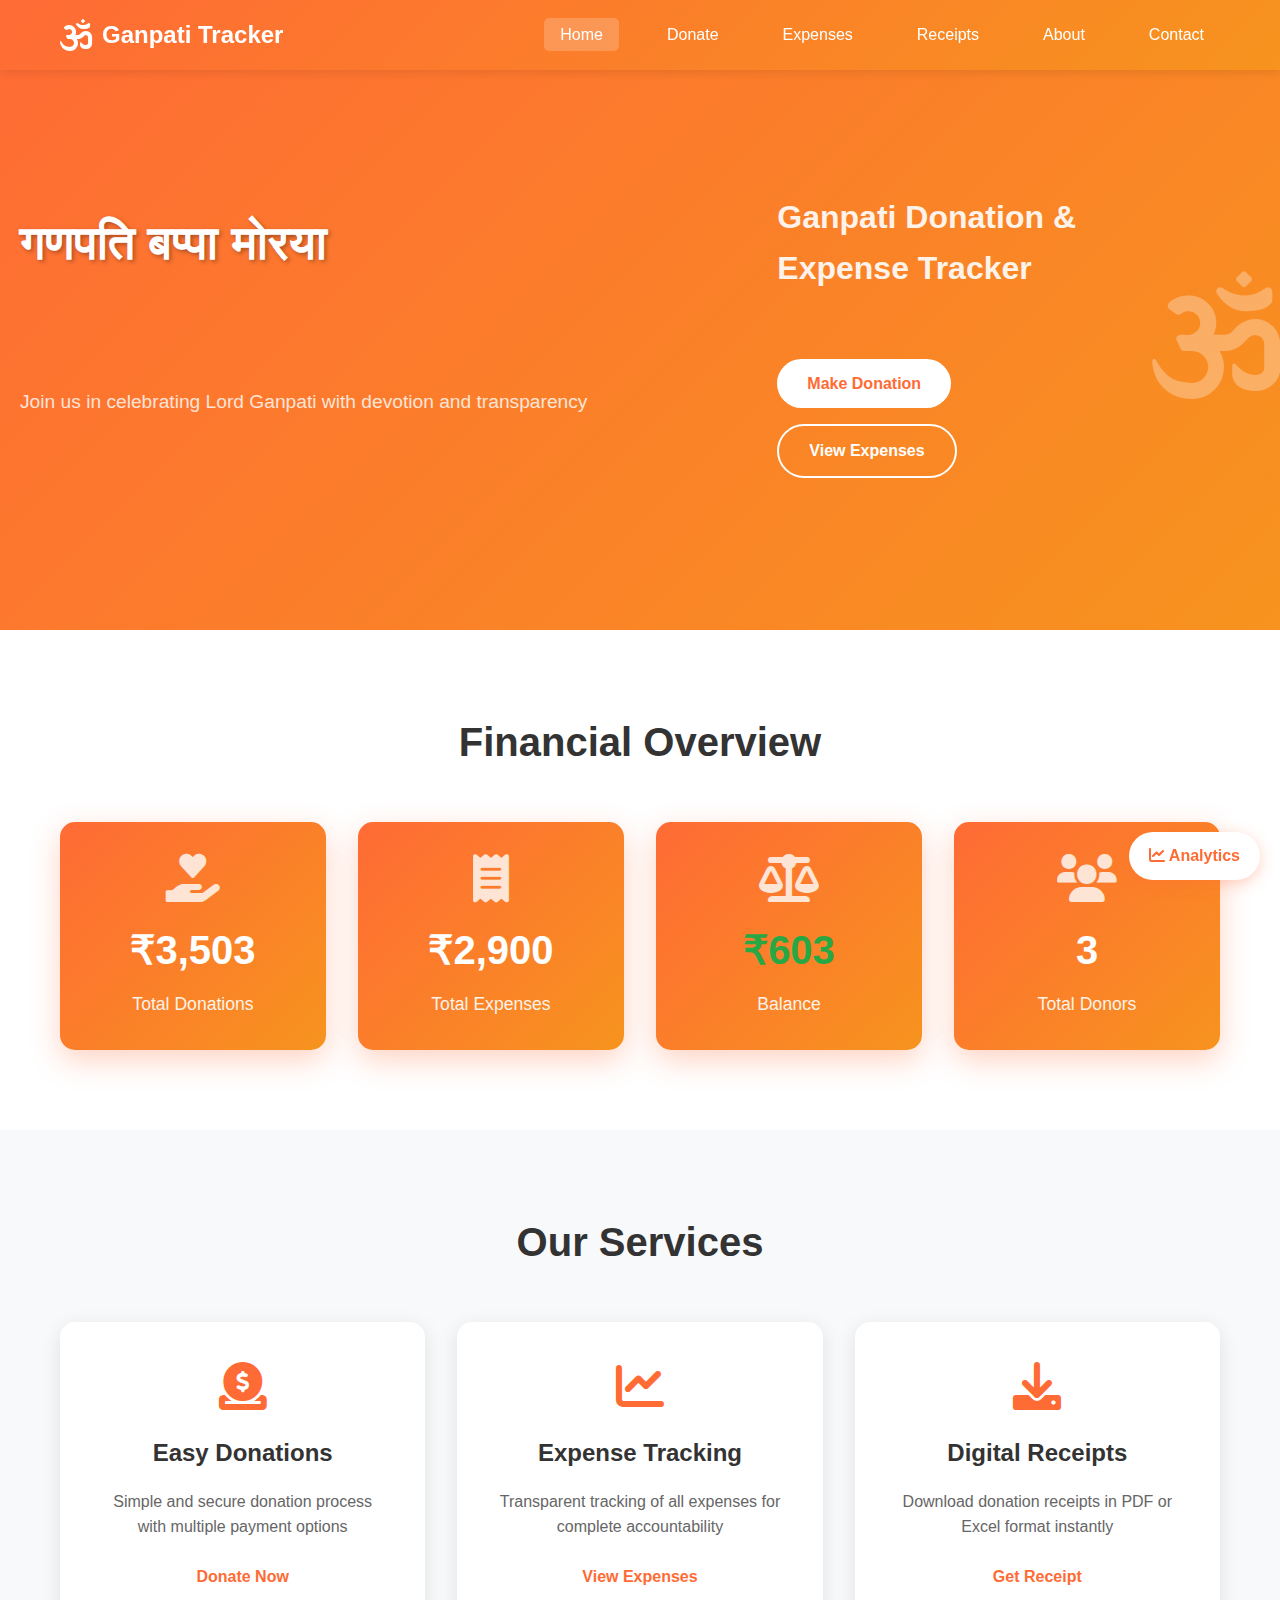
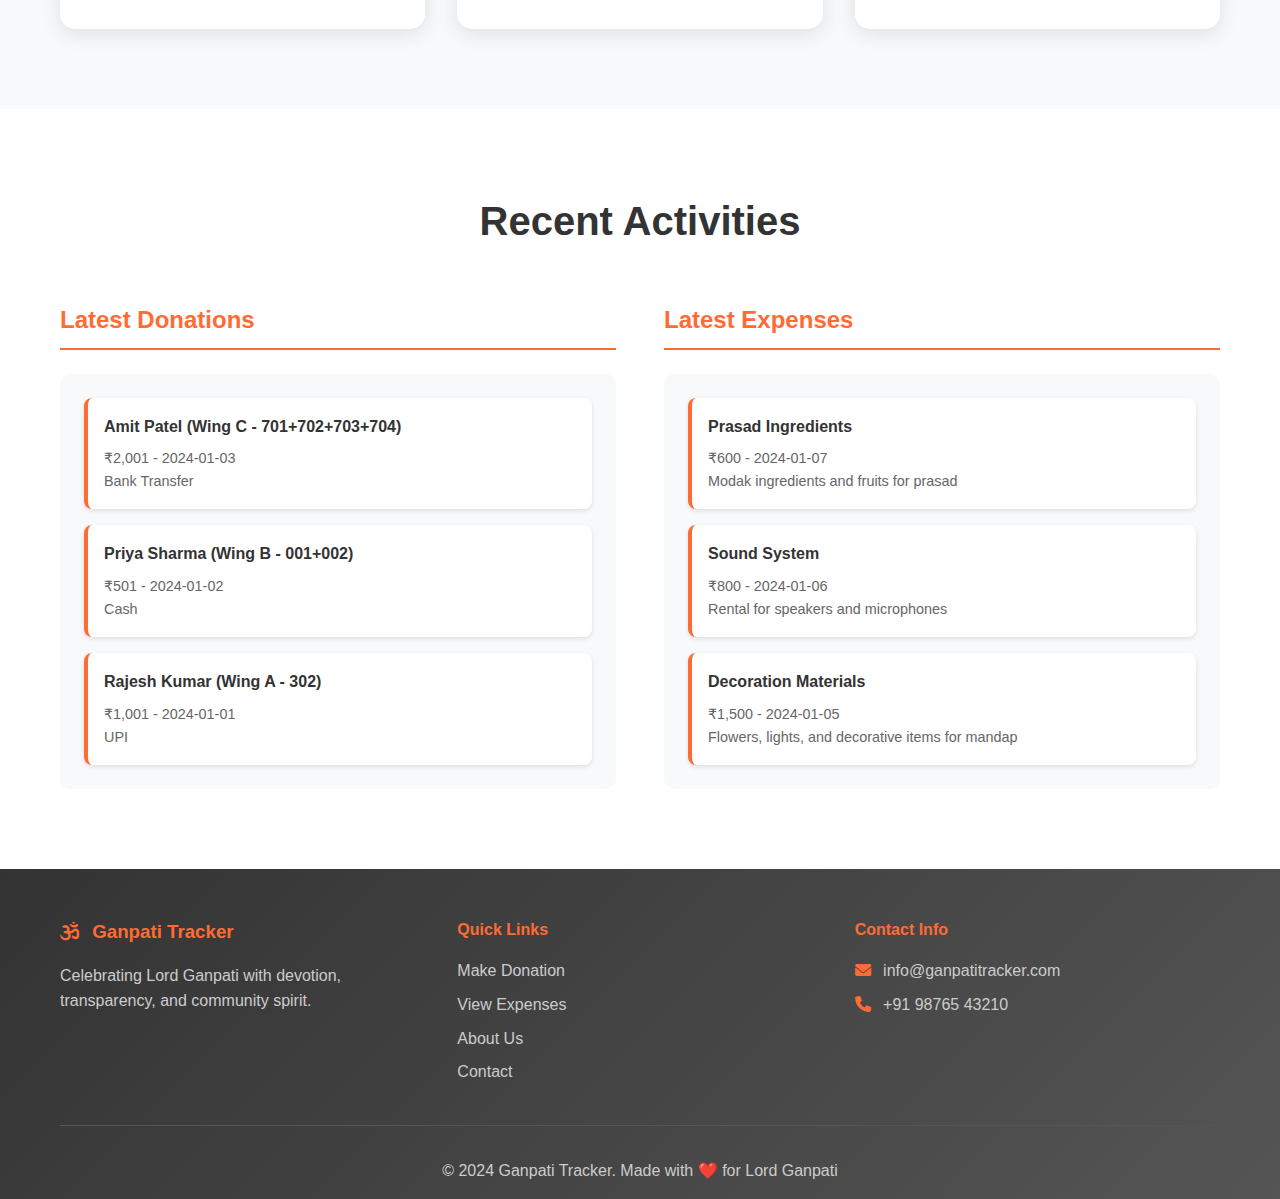
<file: Ganpati/index.html>
<!DOCTYPE html>
<html lang="en">
<head>
    <meta charset="UTF-8">
    <meta name="viewport" content="width=device-width, initial-scale=1.0">
    <title>Ganpati Donation & Expense Tracker</title>
    <link rel="stylesheet" href="css/style.css">
    <link href="https://cdnjs.cloudflare.com/ajax/libs/font-awesome/6.0.0/css/all.min.css" rel="stylesheet">
</head>
<body>
    <!-- Navigation -->
    <nav class="navbar">
        <div class="nav-container">
            <div class="nav-logo">
                <i class="fas fa-om"></i>
                <span>Ganpati Tracker</span>
            </div>
            <ul class="nav-menu">
                <li class="nav-item">
                    <a href="index.html" class="nav-link active">Home</a>
                </li>
                <li class="nav-item">
                    <a href="donation.html" class="nav-link">Donate</a>
                </li>
                <li class="nav-item">
                    <a href="expenses.html" class="nav-link">Expenses</a>
                </li>
                <li class="nav-item">
                    <a href="receipts.html" class="nav-link">Receipts</a>
                </li>
                <li class="nav-item">
                    <a href="about.html" class="nav-link">About</a>
                </li>
                <li class="nav-item">
                    <a href="contact.html" class="nav-link">Contact</a>
                </li>
            </ul>
            <div class="hamburger">
                <span class="bar"></span>
                <span class="bar"></span>
                <span class="bar"></span>
            </div>
        </div>
    </nav>

    <!-- Hero Banner -->
    <section class="hero">
        <div class="hero-content">
            <h1>गणपति बप्पा मोरया</h1>
            <h2>Ganpati Donation & Expense Tracker</h2>
            <p>Join us in celebrating Lord Ganpati with devotion and transparency</p>
            <div class="hero-buttons">
                <a href="donation.html" class="btn btn-primary">Make Donation</a>
                <a href="expenses.html" class="btn btn-secondary">View Expenses</a>
            </div>
        </div>
        <div class="hero-image">
            <i class="fas fa-om hero-icon"></i>
        </div>
    </section>

    <!-- Analytics Dashboard -->
    <section class="analytics">
        <div class="container">
            <h2>Financial Overview</h2>
            <div class="stats-grid">
                <div class="stat-card">
                    <div class="stat-icon">
                        <i class="fas fa-hand-holding-heart"></i>
                    </div>
                    <div class="stat-info">
                        <h3 id="total-donations">₹0</h3>
                        <p>Total Donations</p>
                    </div>
                </div>
                <div class="stat-card">
                    <div class="stat-icon">
                        <i class="fas fa-receipt"></i>
                    </div>
                    <div class="stat-info">
                        <h3 id="total-expenses">₹0</h3>
                        <p>Total Expenses</p>
                    </div>
                </div>
                <div class="stat-card">
                    <div class="stat-icon">
                        <i class="fas fa-balance-scale"></i>
                    </div>
                    <div class="stat-info">
                        <h3 id="balance">₹0</h3>
                        <p>Balance</p>
                    </div>
                </div>
                <div class="stat-card">
                    <div class="stat-icon">
                        <i class="fas fa-users"></i>
                    </div>
                    <div class="stat-info">
                        <h3 id="total-donors">0</h3>
                        <p>Total Donors</p>
                    </div>
                </div>
            </div>
        </div>
    </section>

    <!-- Features Section -->
    <section class="features">
        <div class="container">
            <h2>Our Services</h2>
            <div class="features-grid">
                <div class="feature-card">
                    <div class="feature-icon">
                        <i class="fas fa-donate"></i>
                    </div>
                    <h3>Easy Donations</h3>
                    <p>Simple and secure donation process with multiple payment options</p>
                    <a href="donation.html" class="feature-link">Donate Now</a>
                </div>
                <div class="feature-card">
                    <div class="feature-icon">
                        <i class="fas fa-chart-line"></i>
                    </div>
                    <h3>Expense Tracking</h3>
                    <p>Transparent tracking of all expenses for complete accountability</p>
                    <a href="expenses.html" class="feature-link">View Expenses</a>
                </div>
                <div class="feature-card">
                    <div class="feature-icon">
                        <i class="fas fa-download"></i>
                    </div>
                    <h3>Digital Receipts</h3>
                    <p>Download donation receipts in PDF or Excel format instantly</p>
                    <a href="receipts.html" class="feature-link">Get Receipt</a>
                </div>
            </div>
        </div>
    </section>

    <!-- Recent Activities -->
    <section class="recent-activities">
        <div class="container">
            <h2>Recent Activities</h2>
            <div class="activities-container">
                <div class="activity-section">
                    <h3>Latest Donations</h3>
                    <div id="recent-donations" class="activity-list">
                        <p class="no-data">No donations yet</p>
                    </div>
                </div>
                <div class="activity-section">
                    <h3>Latest Expenses</h3>
                    <div id="recent-expenses" class="activity-list">
                        <p class="no-data">No expenses yet</p>
                    </div>
                </div>
            </div>
        </div>
    </section>

    <!-- Footer -->
    <footer class="footer">
        <div class="container">
            <div class="footer-content">
                <div class="footer-section">
                    <h3><i class="fas fa-om"></i> Ganpati Tracker</h3>
                    <p>Celebrating Lord Ganpati with devotion, transparency, and community spirit.</p>
                </div>
                <div class="footer-section">
                    <h4>Quick Links</h4>
                    <ul>
                        <li><a href="donation.html">Make Donation</a></li>
                        <li><a href="expenses.html">View Expenses</a></li>
                        <li><a href="about.html">About Us</a></li>
                        <li><a href="contact.html">Contact</a></li>
                    </ul>
                </div>
                <div class="footer-section">
                    <h4>Contact Info</h4>
                    <p><i class="fas fa-envelope"></i> info@ganpatitracker.com</p>
                    <p><i class="fas fa-phone"></i> +91 98765 43210</p>
                </div>
            </div>
            <div class="footer-bottom">
                <p>&copy; 2024 Ganpati Tracker. Made with ❤️ for Lord Ganpati</p>
            </div>
        </div>
    </footer>

    <!-- Enhanced JavaScript with Data Management -->
    <script src="js/dataManager.js"></script>
    <script src="js/formValidator.js"></script>
    <script src="js/analyticsEngine.js"></script>
    <script src="js/dataMigration.js"></script>
    <script src="js/main.js"></script>
    
    <!-- Analytics Dashboard Button -->
    <div style="position: fixed; bottom: 20px; right: 20px; z-index: 1000;">
        <button onclick="showAnalyticsDashboard()" class="btn btn-primary" style="border-radius: 50px; padding: 15px 20px; box-shadow: 0 4px 15px rgba(255,107,53,0.3);">
            <i class="fas fa-chart-line"></i> Analytics
        </button>
    </div>
</body>
</html>
</file>
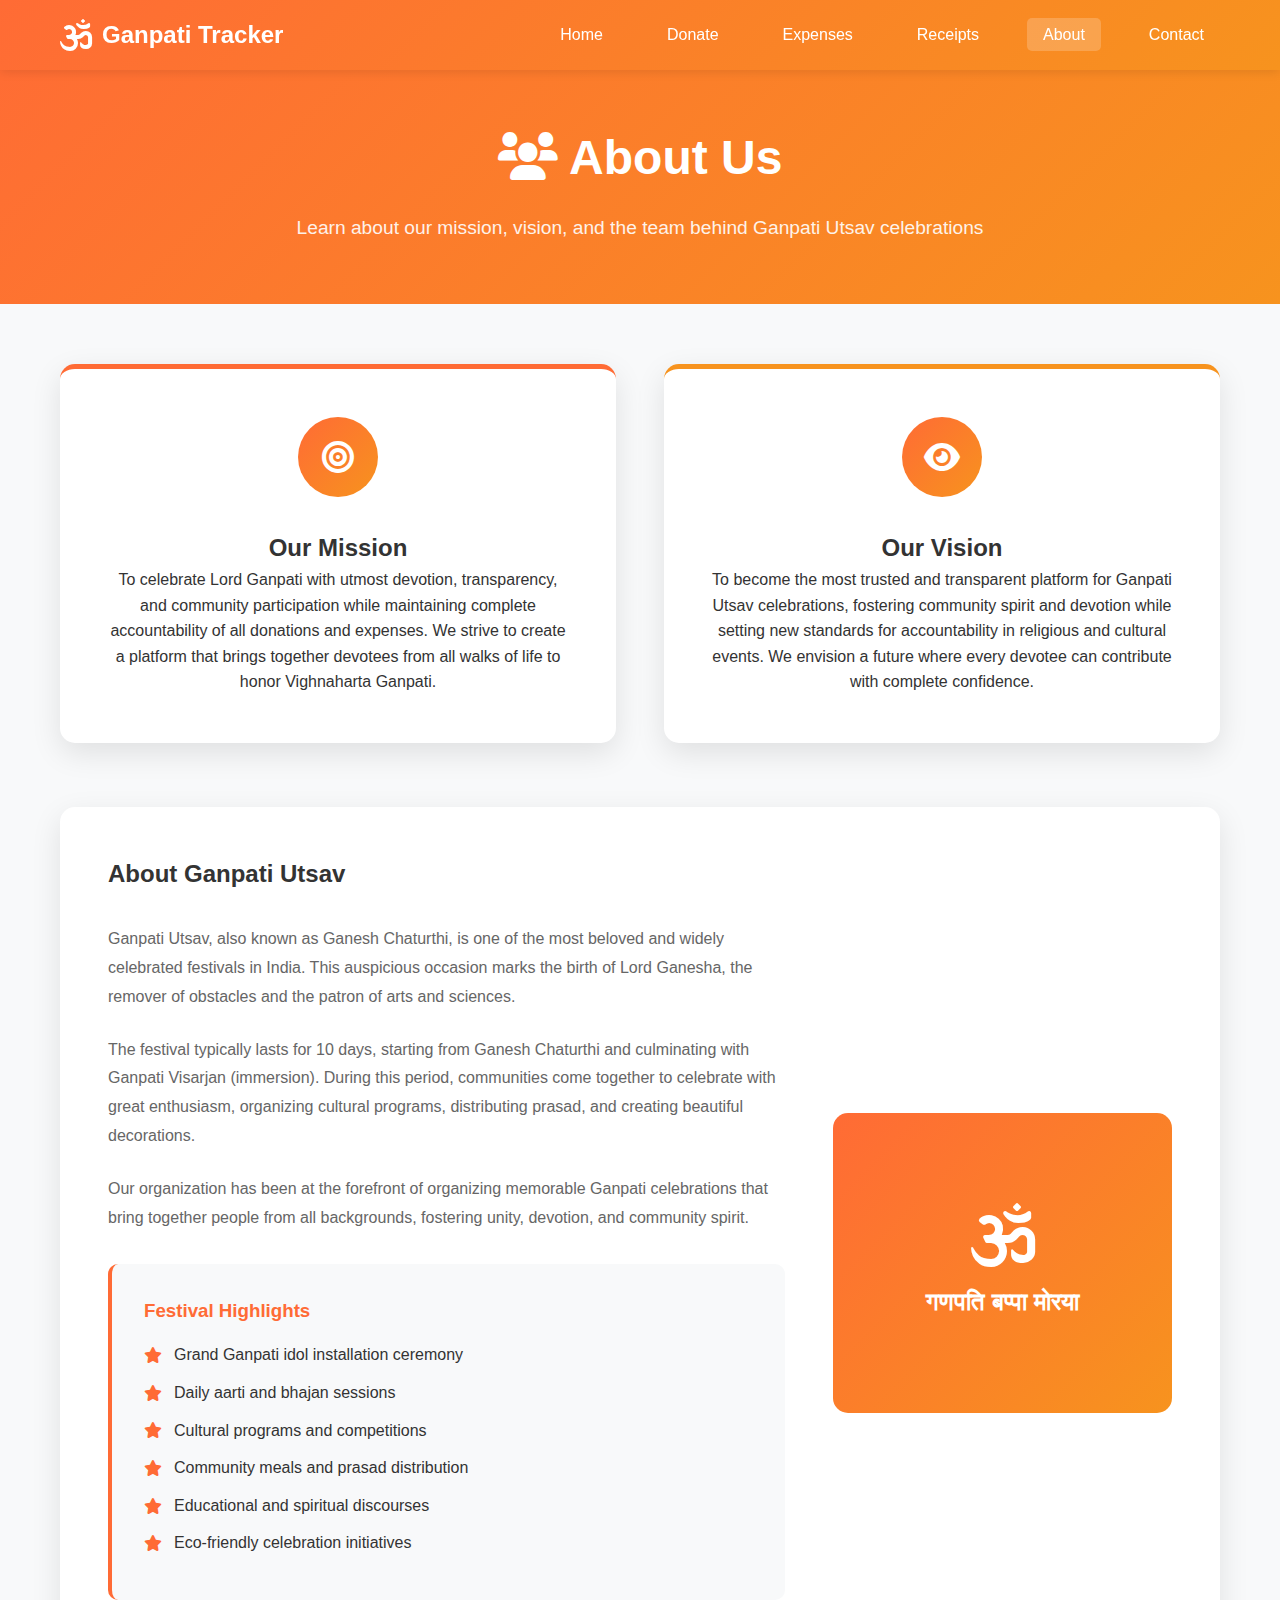
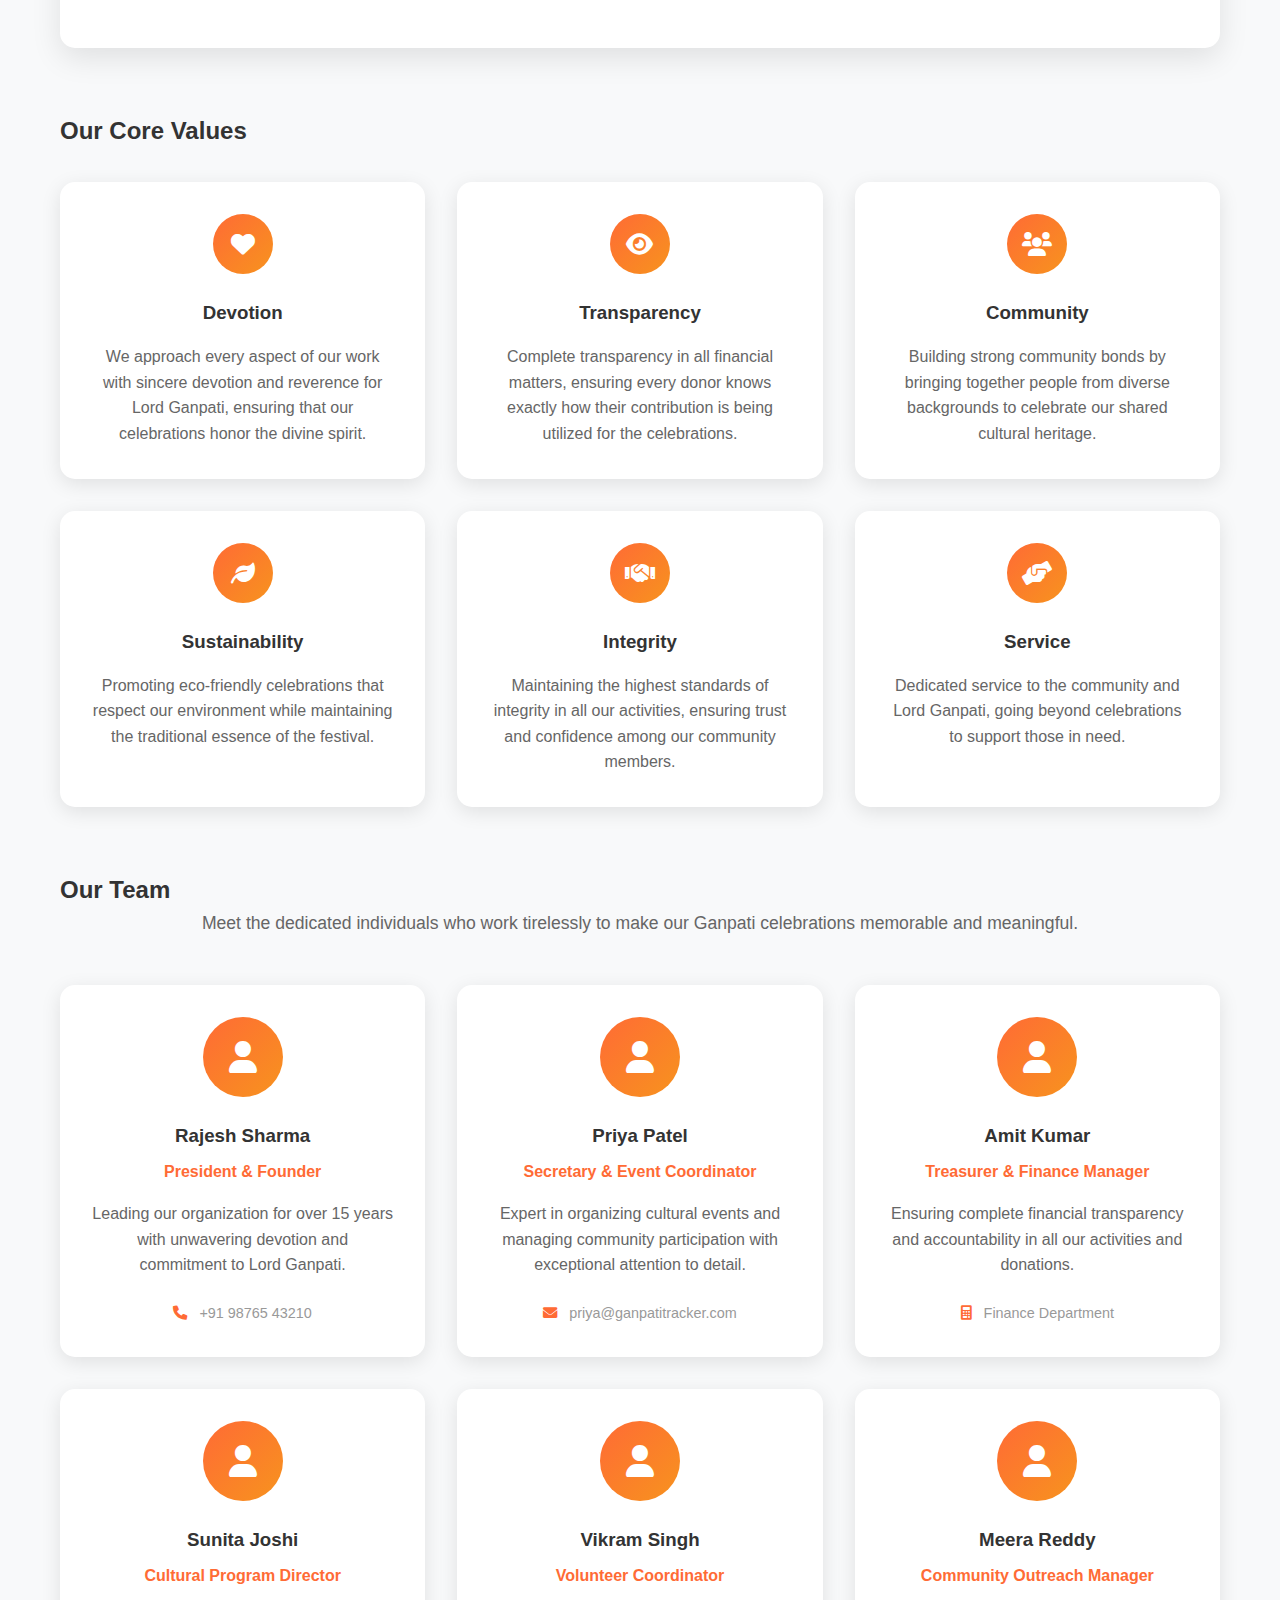
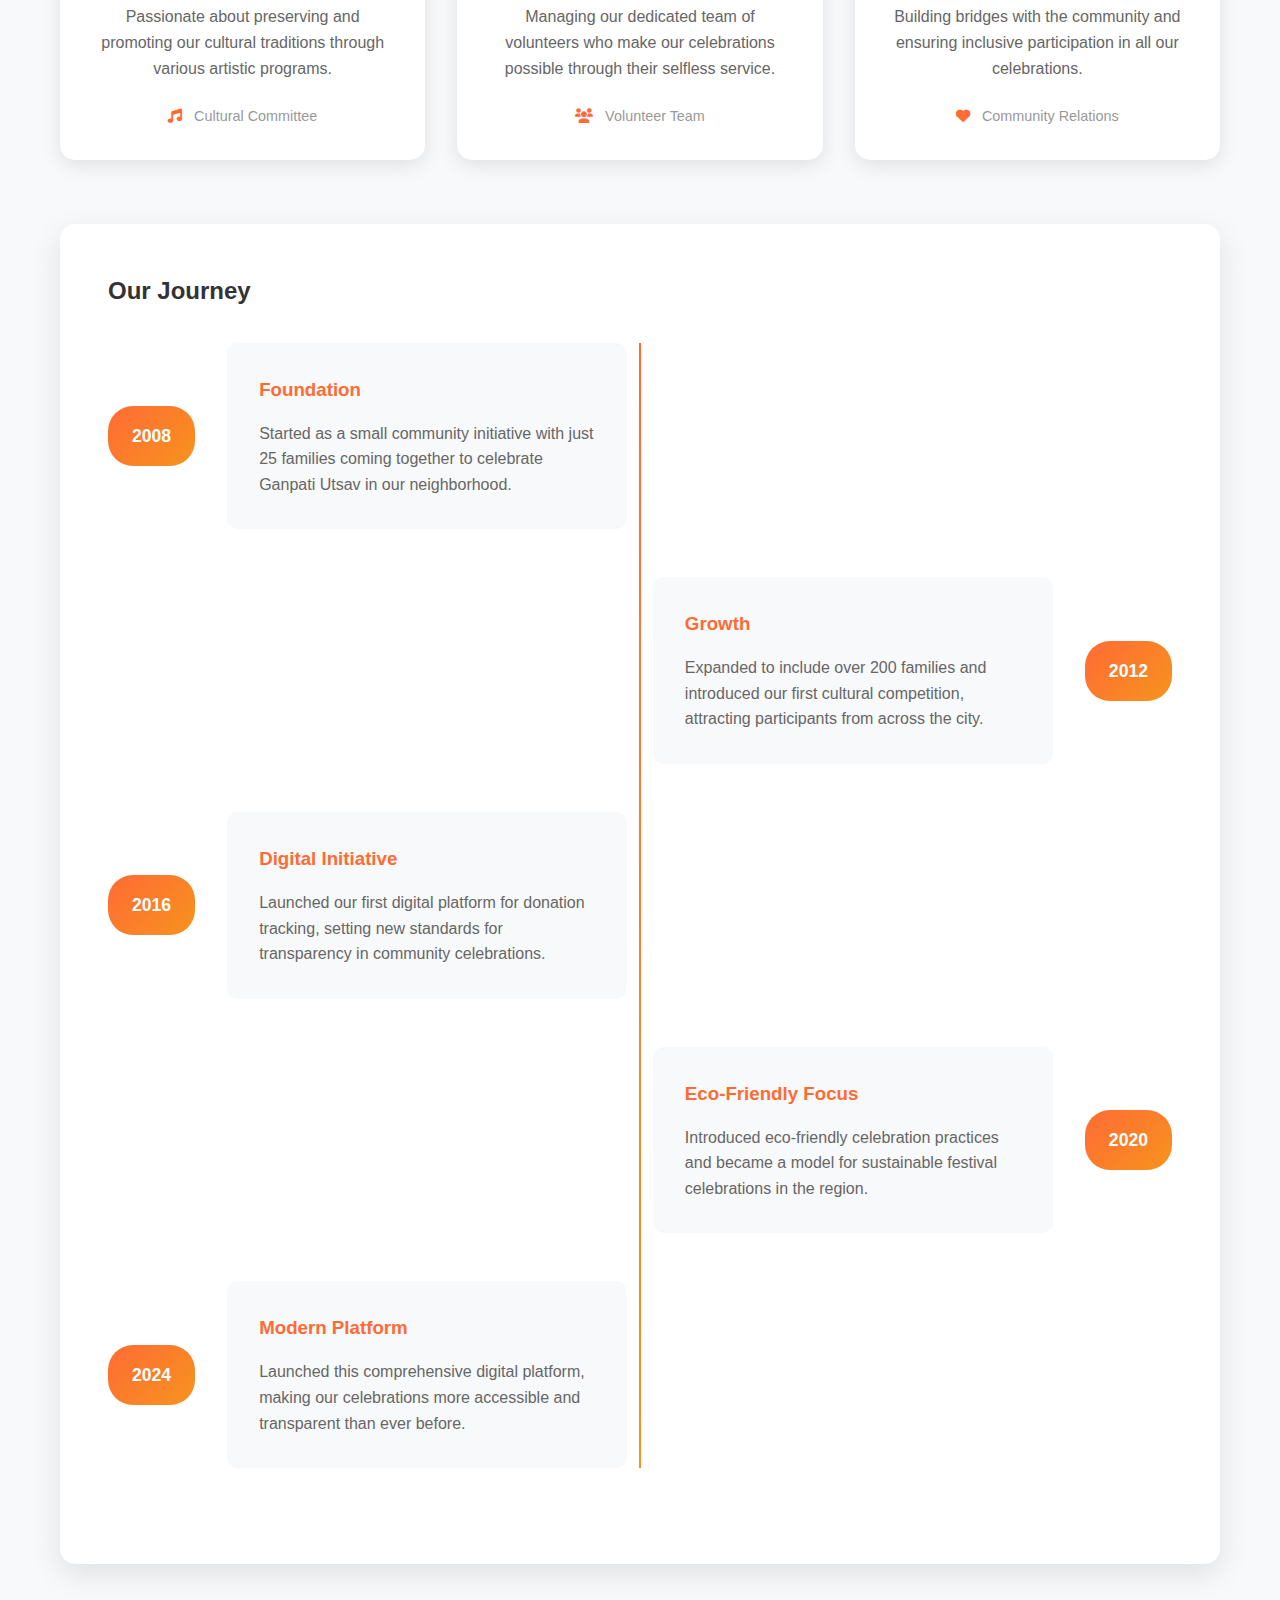
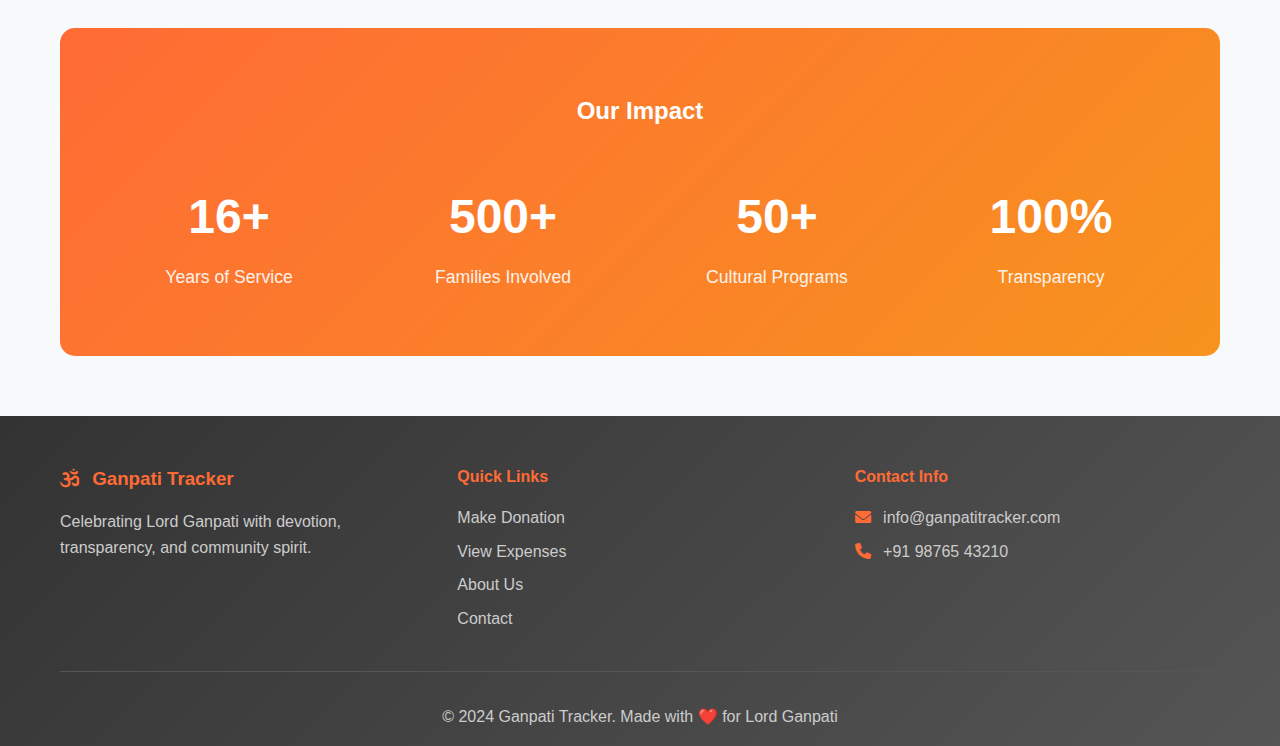
<file: Ganpati/about.html>
<!DOCTYPE html>
<html lang="en">
<head>
    <meta charset="UTF-8">
    <meta name="viewport" content="width=device-width, initial-scale=1.0">
    <title>About Us - Ganpati Tracker</title>
    <link rel="stylesheet" href="css/style.css">
    <link href="https://cdnjs.cloudflare.com/ajax/libs/font-awesome/6.0.0/css/all.min.css" rel="stylesheet">
</head>
<body>
    <!-- Navigation -->
    <nav class="navbar">
        <div class="nav-container">
            <div class="nav-logo">
                <i class="fas fa-om"></i>
                <span>Ganpati Tracker</span>
            </div>
            <ul class="nav-menu">
                <li class="nav-item">
                    <a href="index.html" class="nav-link">Home</a>
                </li>
                <li class="nav-item">
                    <a href="donation.html" class="nav-link">Donate</a>
                </li>
                <li class="nav-item">
                    <a href="expenses.html" class="nav-link">Expenses</a>
                </li>
                <li class="nav-item">
                    <a href="receipts.html" class="nav-link">Receipts</a>
                </li>
                <li class="nav-item">
                    <a href="about.html" class="nav-link active">About</a>
                </li>
                <li class="nav-item">
                    <a href="contact.html" class="nav-link">Contact</a>
                </li>
            </ul>
            <div class="hamburger">
                <span class="bar"></span>
                <span class="bar"></span>
                <span class="bar"></span>
            </div>
        </div>
    </nav>

    <!-- Page Header -->
    <section class="page-header">
        <div class="container">
            <h1><i class="fas fa-users"></i> About Us</h1>
            <p>Learn about our mission, vision, and the team behind Ganpati Utsav celebrations</p>
        </div>
    </section>

    <!-- About Section -->
    <section class="content-section">
        <div class="container">
            <!-- Mission & Vision -->
            <div class="mission-vision">
                <div class="mission-card">
                    <div class="card-icon">
                        <i class="fas fa-bullseye"></i>
                    </div>
                    <h2>Our Mission</h2>
                    <p>To celebrate Lord Ganpati with utmost devotion, transparency, and community participation while maintaining complete accountability of all donations and expenses. We strive to create a platform that brings together devotees from all walks of life to honor Vighnaharta Ganpati.</p>
                </div>
                <div class="vision-card">
                    <div class="card-icon">
                        <i class="fas fa-eye"></i>
                    </div>
                    <h2>Our Vision</h2>
                    <p>To become the most trusted and transparent platform for Ganpati Utsav celebrations, fostering community spirit and devotion while setting new standards for accountability in religious and cultural events. We envision a future where every devotee can contribute with complete confidence.</p>
                </div>
            </div>

            <!-- About Ganpati Utsav -->
            <div class="ganpati-info">
                <h2>About Ganpati Utsav</h2>
                <div class="ganpati-content">
                    <div class="ganpati-text">
                        <p>Ganpati Utsav, also known as Ganesh Chaturthi, is one of the most beloved and widely celebrated festivals in India. This auspicious occasion marks the birth of Lord Ganesha, the remover of obstacles and the patron of arts and sciences.</p>
                        
                        <p>The festival typically lasts for 10 days, starting from Ganesh Chaturthi and culminating with Ganpati Visarjan (immersion). During this period, communities come together to celebrate with great enthusiasm, organizing cultural programs, distributing prasad, and creating beautiful decorations.</p>
                        
                        <p>Our organization has been at the forefront of organizing memorable Ganpati celebrations that bring together people from all backgrounds, fostering unity, devotion, and community spirit.</p>
                        
                        <div class="festival-highlights">
                            <h3>Festival Highlights</h3>
                            <ul>
                                <li><i class="fas fa-star"></i> Grand Ganpati idol installation ceremony</li>
                                <li><i class="fas fa-star"></i> Daily aarti and bhajan sessions</li>
                                <li><i class="fas fa-star"></i> Cultural programs and competitions</li>
                                <li><i class="fas fa-star"></i> Community meals and prasad distribution</li>
                                <li><i class="fas fa-star"></i> Educational and spiritual discourses</li>
                                <li><i class="fas fa-star"></i> Eco-friendly celebration initiatives</li>
                            </ul>
                        </div>
                    </div>
                    <div class="ganpati-image">
                        <div class="image-placeholder">
                            <i class="fas fa-om ganpati-icon"></i>
                            <p>गणपति बप्पा मोरया</p>
                        </div>
                    </div>
                </div>
            </div>

            <!-- Our Values -->
            <div class="values-section">
                <h2>Our Core Values</h2>
                <div class="values-grid">
                    <div class="value-card">
                        <div class="value-icon">
                            <i class="fas fa-heart"></i>
                        </div>
                        <h3>Devotion</h3>
                        <p>We approach every aspect of our work with sincere devotion and reverence for Lord Ganpati, ensuring that our celebrations honor the divine spirit.</p>
                    </div>
                    <div class="value-card">
                        <div class="value-icon">
                            <i class="fas fa-eye"></i>
                        </div>
                        <h3>Transparency</h3>
                        <p>Complete transparency in all financial matters, ensuring every donor knows exactly how their contribution is being utilized for the celebrations.</p>
                    </div>
                    <div class="value-card">
                        <div class="value-icon">
                            <i class="fas fa-users"></i>
                        </div>
                        <h3>Community</h3>
                        <p>Building strong community bonds by bringing together people from diverse backgrounds to celebrate our shared cultural heritage.</p>
                    </div>
                    <div class="value-card">
                        <div class="value-icon">
                            <i class="fas fa-leaf"></i>
                        </div>
                        <h3>Sustainability</h3>
                        <p>Promoting eco-friendly celebrations that respect our environment while maintaining the traditional essence of the festival.</p>
                    </div>
                    <div class="value-card">
                        <div class="value-icon">
                            <i class="fas fa-handshake"></i>
                        </div>
                        <h3>Integrity</h3>
                        <p>Maintaining the highest standards of integrity in all our activities, ensuring trust and confidence among our community members.</p>
                    </div>
                    <div class="value-card">
                        <div class="value-icon">
                            <i class="fas fa-hands-helping"></i>
                        </div>
                        <h3>Service</h3>
                        <p>Dedicated service to the community and Lord Ganpati, going beyond celebrations to support those in need.</p>
                    </div>
                </div>
            </div>

            <!-- Our Team -->
            <div class="team-section">
                <h2>Our Team</h2>
                <p class="team-intro">Meet the dedicated individuals who work tirelessly to make our Ganpati celebrations memorable and meaningful.</p>
                <div class="team-grid">
                    <div class="team-member">
                        <div class="member-avatar">
                            <i class="fas fa-user"></i>
                        </div>
                        <h3>Rajesh Sharma</h3>
                        <p class="member-role">President & Founder</p>
                        <p class="member-bio">Leading our organization for over 15 years with unwavering devotion and commitment to Lord Ganpati.</p>
                        <div class="member-contact">
                            <i class="fas fa-phone"></i> +91 98765 43210
                        </div>
                    </div>
                    <div class="team-member">
                        <div class="member-avatar">
                            <i class="fas fa-user"></i>
                        </div>
                        <h3>Priya Patel</h3>
                        <p class="member-role">Secretary & Event Coordinator</p>
                        <p class="member-bio">Expert in organizing cultural events and managing community participation with exceptional attention to detail.</p>
                        <div class="member-contact">
                            <i class="fas fa-envelope"></i> priya@ganpatitracker.com
                        </div>
                    </div>
                    <div class="team-member">
                        <div class="member-avatar">
                            <i class="fas fa-user"></i>
                        </div>
                        <h3>Amit Kumar</h3>
                        <p class="member-role">Treasurer & Finance Manager</p>
                        <p class="member-bio">Ensuring complete financial transparency and accountability in all our activities and donations.</p>
                        <div class="member-contact">
                            <i class="fas fa-calculator"></i> Finance Department
                        </div>
                    </div>
                    <div class="team-member">
                        <div class="member-avatar">
                            <i class="fas fa-user"></i>
                        </div>
                        <h3>Sunita Joshi</h3>
                        <p class="member-role">Cultural Program Director</p>
                        <p class="member-bio">Passionate about preserving and promoting our cultural traditions through various artistic programs.</p>
                        <div class="member-contact">
                            <i class="fas fa-music"></i> Cultural Committee
                        </div>
                    </div>
                    <div class="team-member">
                        <div class="member-avatar">
                            <i class="fas fa-user"></i>
                        </div>
                        <h3>Vikram Singh</h3>
                        <p class="member-role">Volunteer Coordinator</p>
                        <p class="member-bio">Managing our dedicated team of volunteers who make our celebrations possible through their selfless service.</p>
                        <div class="member-contact">
                            <i class="fas fa-users"></i> Volunteer Team
                        </div>
                    </div>
                    <div class="team-member">
                        <div class="member-avatar">
                            <i class="fas fa-user"></i>
                        </div>
                        <h3>Meera Reddy</h3>
                        <p class="member-role">Community Outreach Manager</p>
                        <p class="member-bio">Building bridges with the community and ensuring inclusive participation in all our celebrations.</p>
                        <div class="member-contact">
                            <i class="fas fa-heart"></i> Community Relations
                        </div>
                    </div>
                </div>
            </div>

            <!-- Our History -->
            <div class="history-section">
                <h2>Our Journey</h2>
                <div class="timeline">
                    <div class="timeline-item">
                        <div class="timeline-year">2008</div>
                        <div class="timeline-content">
                            <h3>Foundation</h3>
                            <p>Started as a small community initiative with just 25 families coming together to celebrate Ganpati Utsav in our neighborhood.</p>
                        </div>
                    </div>
                    <div class="timeline-item">
                        <div class="timeline-year">2012</div>
                        <div class="timeline-content">
                            <h3>Growth</h3>
                            <p>Expanded to include over 200 families and introduced our first cultural competition, attracting participants from across the city.</p>
                        </div>
                    </div>
                    <div class="timeline-item">
                        <div class="timeline-year">2016</div>
                        <div class="timeline-content">
                            <h3>Digital Initiative</h3>
                            <p>Launched our first digital platform for donation tracking, setting new standards for transparency in community celebrations.</p>
                        </div>
                    </div>
                    <div class="timeline-item">
                        <div class="timeline-year">2020</div>
                        <div class="timeline-content">
                            <h3>Eco-Friendly Focus</h3>
                            <p>Introduced eco-friendly celebration practices and became a model for sustainable festival celebrations in the region.</p>
                        </div>
                    </div>
                    <div class="timeline-item">
                        <div class="timeline-year">2024</div>
                        <div class="timeline-content">
                            <h3>Modern Platform</h3>
                            <p>Launched this comprehensive digital platform, making our celebrations more accessible and transparent than ever before.</p>
                        </div>
                    </div>
                </div>
            </div>

            <!-- Statistics -->
            <div class="stats-section">
                <h2>Our Impact</h2>
                <div class="stats-grid">
                    <div class="stat-item">
                        <div class="stat-number">16+</div>
                        <div class="stat-label">Years of Service</div>
                    </div>
                    <div class="stat-item">
                        <div class="stat-number">500+</div>
                        <div class="stat-label">Families Involved</div>
                    </div>
                    <div class="stat-item">
                        <div class="stat-number">50+</div>
                        <div class="stat-label">Cultural Programs</div>
                    </div>
                    <div class="stat-item">
                        <div class="stat-number">100%</div>
                        <div class="stat-label">Transparency</div>
                    </div>
                </div>
            </div>
        </div>
    </section>

    <!-- Footer -->
    <footer class="footer">
        <div class="container">
            <div class="footer-content">
                <div class="footer-section">
                    <h3><i class="fas fa-om"></i> Ganpati Tracker</h3>
                    <p>Celebrating Lord Ganpati with devotion, transparency, and community spirit.</p>
                </div>
                <div class="footer-section">
                    <h4>Quick Links</h4>
                    <ul>
                        <li><a href="donation.html">Make Donation</a></li>
                        <li><a href="expenses.html">View Expenses</a></li>
                        <li><a href="about.html">About Us</a></li>
                        <li><a href="contact.html">Contact</a></li>
                    </ul>
                </div>
                <div class="footer-section">
                    <h4>Contact Info</h4>
                    <p><i class="fas fa-envelope"></i> info@ganpatitracker.com</p>
                    <p><i class="fas fa-phone"></i> +91 98765 43210</p>
                </div>
            </div>
            <div class="footer-bottom">
                <p>&copy; 2024 Ganpati Tracker. Made with ❤️ for Lord Ganpati</p>
            </div>
        </div>
    </footer>

    <script src="js/main.js"></script>

    <style>
        .mission-vision {
            display: grid;
            grid-template-columns: repeat(auto-fit, minmax(400px, 1fr));
            gap: 3rem;
            margin-bottom: 4rem;
        }

        .mission-card,
        .vision-card {
            background: white;
            padding: 3rem;
            border-radius: 15px;
            box-shadow: 0 10px 30px rgba(0,0,0,0.1);
            text-align: center;
        }

        .mission-card {
            border-top: 5px solid #ff6b35;
        }

        .vision-card {
            border-top: 5px solid #f7931e;
        }

        .card-icon {
            width: 80px;
            height: 80px;
            background: linear-gradient(135deg, #ff6b35, #f7931e);
            border-radius: 50%;
            display: flex;
            align-items: center;
            justify-content: center;
            margin: 0 auto 2rem;
            color: white;
            font-size: 2rem;
        }

        .ganpati-info {
            background: white;
            padding: 3rem;
            border-radius: 15px;
            box-shadow: 0 10px 30px rgba(0,0,0,0.1);
            margin-bottom: 4rem;
        }

        .ganpati-content {
            display: grid;
            grid-template-columns: 2fr 1fr;
            gap: 3rem;
            align-items: center;
            margin-top: 2rem;
        }

        .ganpati-text p {
            margin-bottom: 1.5rem;
            line-height: 1.8;
            color: #666;
        }

        .festival-highlights {
            margin-top: 2rem;
            padding: 2rem;
            background: #f8f9fa;
            border-radius: 10px;
            border-left: 4px solid #ff6b35;
        }

        .festival-highlights h3 {
            color: #ff6b35;
            margin-bottom: 1rem;
        }

        .festival-highlights ul {
            list-style: none;
            padding: 0;
        }

        .festival-highlights li {
            margin-bottom: 0.75rem;
            display: flex;
            align-items: center;
            gap: 0.75rem;
        }

        .festival-highlights i {
            color: #ff6b35;
        }

        .image-placeholder {
            background: linear-gradient(135deg, #ff6b35, #f7931e);
            color: white;
            padding: 3rem;
            border-radius: 15px;
            text-align: center;
            min-height: 300px;
            display: flex;
            flex-direction: column;
            justify-content: center;
            align-items: center;
        }

        .ganpati-icon {
            font-size: 4rem;
            margin-bottom: 1rem;
        }

        .image-placeholder p {
            font-size: 1.5rem;
            font-weight: bold;
            margin: 0;
        }

        .values-section {
            margin-bottom: 4rem;
        }

        .values-grid {
            display: grid;
            grid-template-columns: repeat(auto-fit, minmax(300px, 1fr));
            gap: 2rem;
            margin-top: 2rem;
        }

        .value-card {
            background: white;
            padding: 2rem;
            border-radius: 15px;
            box-shadow: 0 5px 20px rgba(0,0,0,0.1);
            text-align: center;
            transition: transform 0.3s ease;
        }

        .value-card:hover {
            transform: translateY(-5px);
        }

        .value-icon {
            width: 60px;
            height: 60px;
            background: linear-gradient(135deg, #ff6b35, #f7931e);
            border-radius: 50%;
            display: flex;
            align-items: center;
            justify-content: center;
            margin: 0 auto 1.5rem;
            color: white;
            font-size: 1.5rem;
        }

        .value-card h3 {
            color: #333;
            margin-bottom: 1rem;
        }

        .value-card p {
            color: #666;
            line-height: 1.6;
        }

        .team-section {
            margin-bottom: 4rem;
        }

        .team-intro {
            text-align: center;
            color: #666;
            margin-bottom: 3rem;
            font-size: 1.1rem;
        }

        .team-grid {
            display: grid;
            grid-template-columns: repeat(auto-fit, minmax(300px, 1fr));
            gap: 2rem;
        }

        .team-member {
            background: white;
            padding: 2rem;
            border-radius: 15px;
            box-shadow: 0 5px 20px rgba(0,0,0,0.1);
            text-align: center;
            transition: transform 0.3s ease;
        }

        .team-member:hover {
            transform: translateY(-5px);
        }

        .member-avatar {
            width: 80px;
            height: 80px;
            background: linear-gradient(135deg, #ff6b35, #f7931e);
            border-radius: 50%;
            display: flex;
            align-items: center;
            justify-content: center;
            margin: 0 auto 1.5rem;
            color: white;
            font-size: 2rem;
        }

        .team-member h3 {
            color: #333;
            margin-bottom: 0.5rem;
        }

        .member-role {
            color: #ff6b35;
            font-weight: 600;
            margin-bottom: 1rem;
        }

        .member-bio {
            color: #666;
            line-height: 1.6;
            margin-bottom: 1.5rem;
        }

        .member-contact {
            color: #999;
            font-size: 0.9rem;
        }

        .member-contact i {
            color: #ff6b35;
            margin-right: 0.5rem;
        }

        .history-section {
            background: white;
            padding: 3rem;
            border-radius: 15px;
            box-shadow: 0 10px 30px rgba(0,0,0,0.1);
            margin-bottom: 4rem;
        }

        .timeline {
            margin-top: 2rem;
            position: relative;
        }

        .timeline::before {
            content: '';
            position: absolute;
            left: 50%;
            top: 0;
            bottom: 0;
            width: 2px;
            background: linear-gradient(135deg, #ff6b35, #f7931e);
            transform: translateX(-50%);
        }

        .timeline-item {
            display: flex;
            align-items: center;
            margin-bottom: 3rem;
            position: relative;
        }

        .timeline-item:nth-child(odd) {
            flex-direction: row;
        }

        .timeline-item:nth-child(even) {
            flex-direction: row-reverse;
        }

        .timeline-year {
            background: linear-gradient(135deg, #ff6b35, #f7931e);
            color: white;
            padding: 1rem 1.5rem;
            border-radius: 25px;
            font-weight: bold;
            font-size: 1.1rem;
            min-width: 80px;
            text-align: center;
            position: relative;
            z-index: 2;
        }

        .timeline-content {
            background: #f8f9fa;
            padding: 2rem;
            border-radius: 10px;
            margin: 0 2rem;
            flex: 1;
            max-width: 400px;
        }

        .timeline-content h3 {
            color: #ff6b35;
            margin-bottom: 1rem;
        }

        .timeline-content p {
            color: #666;
            line-height: 1.6;
            margin: 0;
        }

        .stats-section {
            background: linear-gradient(135deg, #ff6b35, #f7931e);
            color: white;
            padding: 4rem 3rem;
            border-radius: 15px;
            text-align: center;
        }

        .stats-section h2 {
            margin-bottom: 3rem;
        }

        .stats-grid {
            display: grid;
            grid-template-columns: repeat(auto-fit, minmax(200px, 1fr));
            gap: 2rem;
        }

        .stat-item {
            text-align: center;
        }

        .stat-number {
            font-size: 3rem;
            font-weight: bold;
            margin-bottom: 0.5rem;
        }

        .stat-label {
            font-size: 1.1rem;
            opacity: 0.9;
        }

        @media (max-width: 768px) {
            .mission-vision {
                grid-template-columns: 1fr;
            }

            .ganpati-content {
                grid-template-columns: 1fr;
            }

            .timeline::before {
                left: 30px;
            }

            .timeline-item {
                flex-direction: row !important;
                align-items: flex-start;
            }

            .timeline-year {
                min-width: 60px;
                font-size: 1rem;
                padding: 0.75rem 1rem;
            }

            .timeline-content {
                margin-left: 2rem;
                margin-right: 0;
            }

            .stats-grid {
                grid-template-columns: repeat(2, 1fr);
            }

            .stat-number {
                font-size: 2rem;
            }
        }

        @media (max-width: 480px) {
            .stats-grid {
                grid-template-columns: 1fr;
            }
        }
    </style>
</body>
</html>
</file>
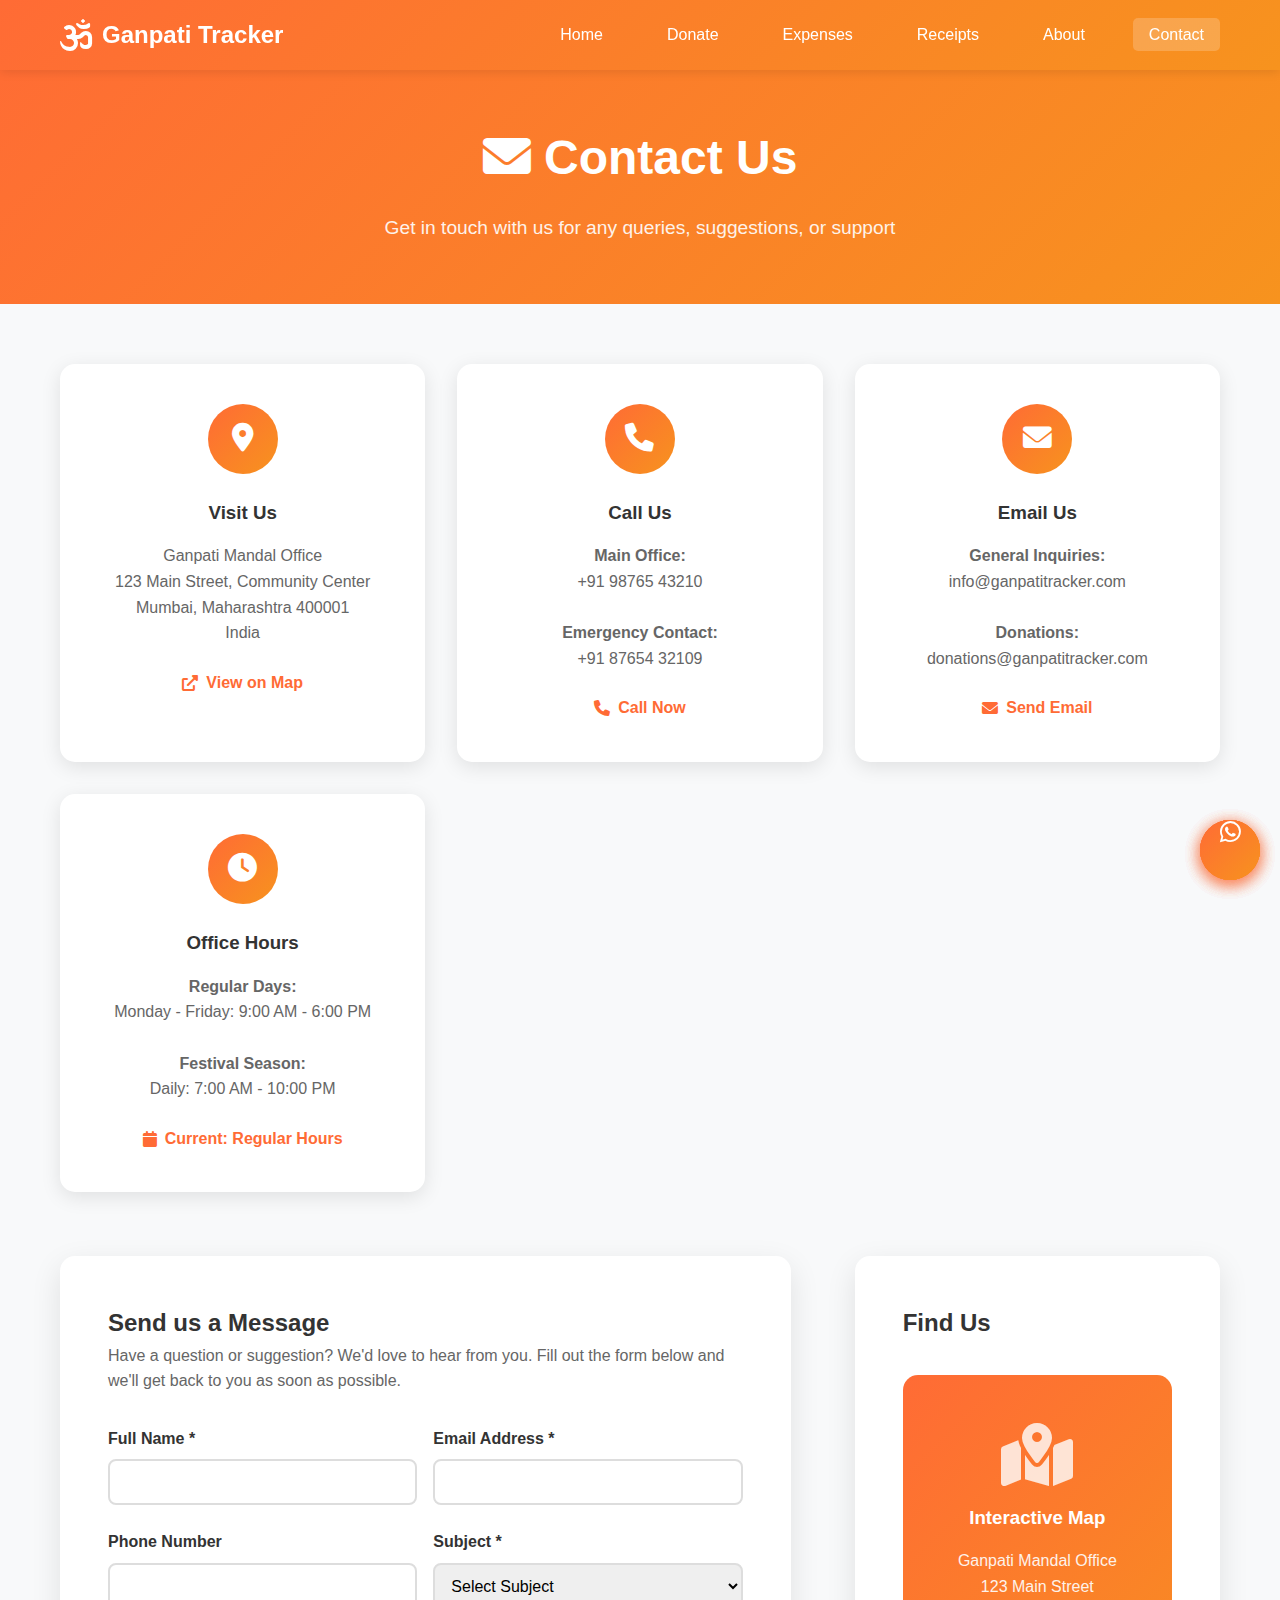
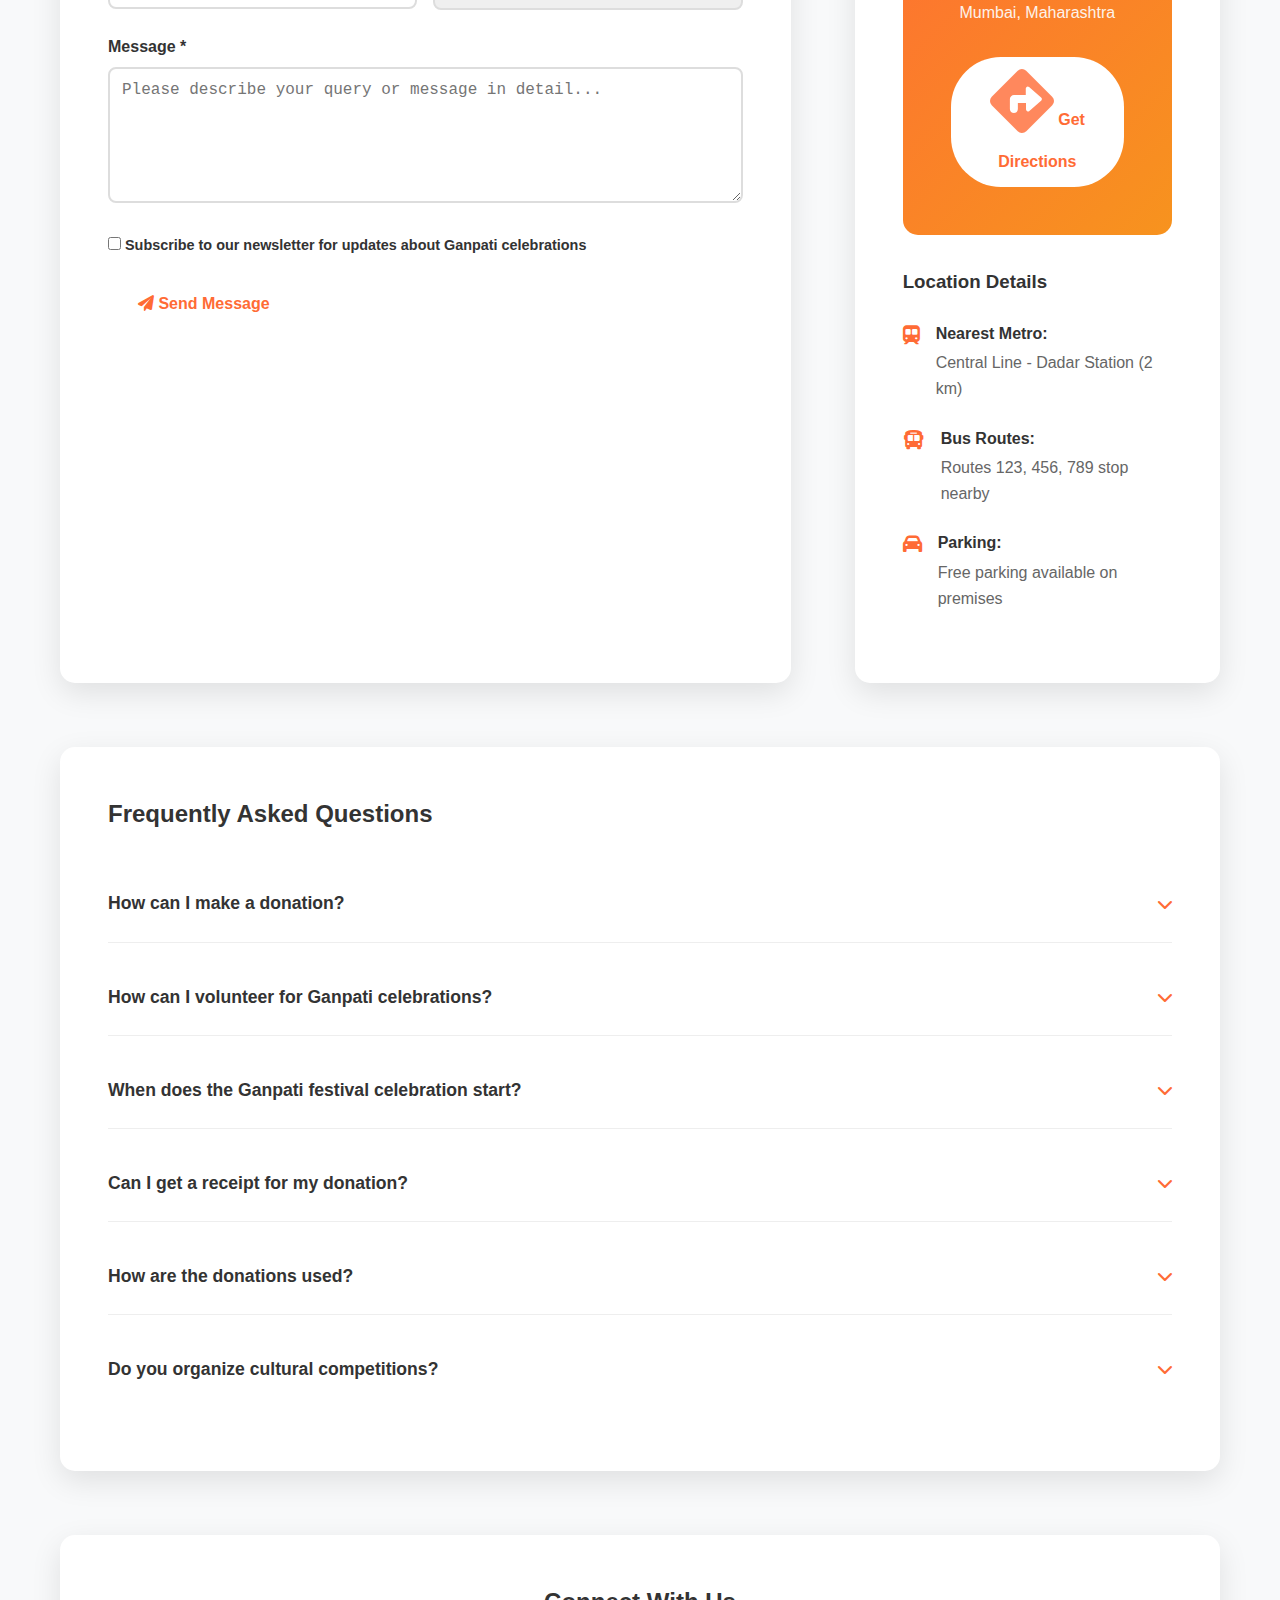
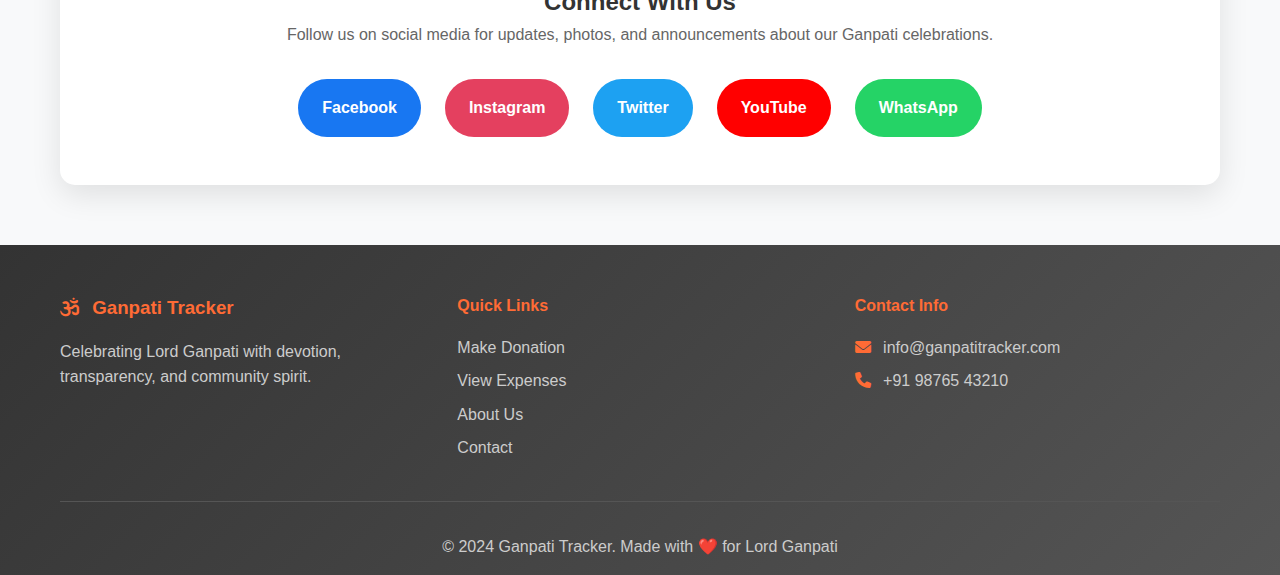
<file: Ganpati/contact.html>
<!DOCTYPE html>
<html lang="en">
<head>
    <meta charset="UTF-8">
    <meta name="viewport" content="width=device-width, initial-scale=1.0">
    <title>Contact Us - Ganpati Tracker</title>
    <link rel="stylesheet" href="css/style.css">
    <link href="https://cdnjs.cloudflare.com/ajax/libs/font-awesome/6.0.0/css/all.min.css" rel="stylesheet">
</head>
<body>
    <!-- Navigation -->
    <nav class="navbar">
        <div class="nav-container">
            <div class="nav-logo">
                <i class="fas fa-om"></i>
                <span>Ganpati Tracker</span>
            </div>
            <ul class="nav-menu">
                <li class="nav-item">
                    <a href="index.html" class="nav-link">Home</a>
                </li>
                <li class="nav-item">
                    <a href="donation.html" class="nav-link">Donate</a>
                </li>
                <li class="nav-item">
                    <a href="expenses.html" class="nav-link">Expenses</a>
                </li>
                <li class="nav-item">
                    <a href="receipts.html" class="nav-link">Receipts</a>
                </li>
                <li class="nav-item">
                    <a href="about.html" class="nav-link">About</a>
                </li>
                <li class="nav-item">
                    <a href="contact.html" class="nav-link active">Contact</a>
                </li>
            </ul>
            <div class="hamburger">
                <span class="bar"></span>
                <span class="bar"></span>
                <span class="bar"></span>
            </div>
        </div>
    </nav>

    <!-- Page Header -->
    <section class="page-header">
        <div class="container">
            <h1><i class="fas fa-envelope"></i> Contact Us</h1>
            <p>Get in touch with us for any queries, suggestions, or support</p>
        </div>
    </section>

    <!-- Contact Section -->
    <section class="content-section">
        <div class="container">
            <!-- Contact Info Cards -->
            <div class="contact-info">
                <div class="info-cards">
                    <div class="info-card">
                        <div class="card-icon">
                            <i class="fas fa-map-marker-alt"></i>
                        </div>
                        <h3>Visit Us</h3>
                        <p>Ganpati Mandal Office<br>
                        123 Main Street, Community Center<br>
                        Mumbai, Maharashtra 400001<br>
                        India</p>
                        <a href="https://maps.google.com" target="_blank" class="info-link">
                            <i class="fas fa-external-link-alt"></i> View on Map
                        </a>
                    </div>
                    <div class="info-card">
                        <div class="card-icon">
                            <i class="fas fa-phone"></i>
                        </div>
                        <h3>Call Us</h3>
                        <p><strong>Main Office:</strong><br>
                        +91 98765 43210<br><br>
                        <strong>Emergency Contact:</strong><br>
                        +91 87654 32109</p>
                        <a href="tel:+919876543210" class="info-link">
                            <i class="fas fa-phone"></i> Call Now
                        </a>
                    </div>
                    <div class="info-card">
                        <div class="card-icon">
                            <i class="fas fa-envelope"></i>
                        </div>
                        <h3>Email Us</h3>
                        <p><strong>General Inquiries:</strong><br>
                        info@ganpatitracker.com<br><br>
                        <strong>Donations:</strong><br>
                        donations@ganpatitracker.com</p>
                        <a href="mailto:info@ganpatitracker.com" class="info-link">
                            <i class="fas fa-envelope"></i> Send Email
                        </a>
                    </div>
                    <div class="info-card">
                        <div class="card-icon">
                            <i class="fas fa-clock"></i>
                        </div>
                        <h3>Office Hours</h3>
                        <p><strong>Regular Days:</strong><br>
                        Monday - Friday: 9:00 AM - 6:00 PM<br><br>
                        <strong>Festival Season:</strong><br>
                        Daily: 7:00 AM - 10:00 PM</p>
                        <div class="info-link">
                            <i class="fas fa-calendar"></i> Current: Regular Hours
                        </div>
                    </div>
                </div>
            </div>

            <!-- Contact Form and Map -->
            <div class="contact-main">
                <div class="contact-form-section">
                    <h2>Send us a Message</h2>
                    <p class="form-description">Have a question or suggestion? We'd love to hear from you. Fill out the form below and we'll get back to you as soon as possible.</p>
                    
                    <form id="contact-form" class="contact-form">
                        <div class="form-row">
                            <div class="form-group">
                                <label for="name">Full Name *</label>
                                <input type="text" id="name" name="name" required>
                            </div>
                            <div class="form-group">
                                <label for="email">Email Address *</label>
                                <input type="email" id="email" name="email" required>
                            </div>
                        </div>

                        <div class="form-row">
                            <div class="form-group">
                                <label for="phone">Phone Number</label>
                                <input type="tel" id="phone" name="phone">
                            </div>
                            <div class="form-group">
                                <label for="subject">Subject *</label>
                                <select id="subject" name="subject" required>
                                    <option value="">Select Subject</option>
                                    <option value="General Inquiry">General Inquiry</option>
                                    <option value="Donation Query">Donation Query</option>
                                    <option value="Volunteer Opportunity">Volunteer Opportunity</option>
                                    <option value="Event Information">Event Information</option>
                                    <option value="Technical Support">Technical Support</option>
                                    <option value="Feedback">Feedback</option>
                                    <option value="Other">Other</option>
                                </select>
                            </div>
                        </div>

                        <div class="form-group">
                            <label for="message">Message *</label>
                            <textarea id="message" name="message" rows="6" required placeholder="Please describe your query or message in detail..."></textarea>
                        </div>

                        <div class="form-group">
                            <label class="checkbox-label">
                                <input type="checkbox" id="newsletter" name="newsletter">
                                <span class="checkmark"></span>
                                Subscribe to our newsletter for updates about Ganpati celebrations
                            </label>
                        </div>

                        <div class="form-actions">
                            <button type="submit" class="btn btn-primary">
                                <i class="fas fa-paper-plane"></i> Send Message
                            </button>
                            <button type="reset" class="btn btn-secondary">
                                <i class="fas fa-undo"></i> Reset Form
                            </button>
                        </div>
                    </form>
                </div>

                <div class="map-section">
                    <h2>Find Us</h2>
                    <div class="map-container">
                        <div class="map-placeholder">
                            <i class="fas fa-map-marked-alt"></i>
                            <h3>Interactive Map</h3>
                            <p>Ganpati Mandal Office<br>123 Main Street<br>Mumbai, Maharashtra</p>
                            <a href="https://maps.google.com" target="_blank" class="btn btn-primary">
                                <i class="fas fa-directions"></i> Get Directions
                            </a>
                        </div>
                    </div>

                    <div class="location-details">
                        <h3>Location Details</h3>
                        <div class="detail-item">
                            <i class="fas fa-subway"></i>
                            <div>
                                <strong>Nearest Metro:</strong>
                                <p>Central Line - Dadar Station (2 km)</p>
                            </div>
                        </div>
                        <div class="detail-item">
                            <i class="fas fa-bus"></i>
                            <div>
                                <strong>Bus Routes:</strong>
                                <p>Routes 123, 456, 789 stop nearby</p>
                            </div>
                        </div>
                        <div class="detail-item">
                            <i class="fas fa-car"></i>
                            <div>
                                <strong>Parking:</strong>
                                <p>Free parking available on premises</p>
                            </div>
                        </div>
                    </div>
                </div>
            </div>

            <!-- FAQ Section -->
            <div class="faq-section">
                <h2>Frequently Asked Questions</h2>
                <div class="faq-container">
                    <div class="faq-item">
                        <div class="faq-question" onclick="toggleFAQ(this)">
                            <h3>How can I make a donation?</h3>
                            <i class="fas fa-chevron-down"></i>
                        </div>
                        <div class="faq-answer">
                            <p>You can make a donation through our online donation form, by visiting our office, or through bank transfer. We accept cash, UPI, bank transfers, and online payments. All donations are tracked transparently on our platform.</p>
                        </div>
                    </div>
                    <div class="faq-item">
                        <div class="faq-question" onclick="toggleFAQ(this)">
                            <h3>How can I volunteer for Ganpati celebrations?</h3>
                            <i class="fas fa-chevron-down"></i>
                        </div>
                        <div class="faq-answer">
                            <p>We welcome volunteers throughout the year! Contact our Volunteer Coordinator Vikram Singh or fill out the contact form with "Volunteer Opportunity" as the subject. We have various roles available from event management to cultural programs.</p>
                        </div>
                    </div>
                    <div class="faq-item">
                        <div class="faq-question" onclick="toggleFAQ(this)">
                            <h3>When does the Ganpati festival celebration start?</h3>
                            <i class="fas fa-chevron-down"></i>
                        </div>
                        <div class="faq-answer">
                            <p>Our Ganpati celebrations typically start on Ganesh Chaturthi and continue for 10 days until Ganpati Visarjan. The exact dates vary each year based on the lunar calendar. Check our website or contact us for current year dates.</p>
                        </div>
                    </div>
                    <div class="faq-item">
                        <div class="faq-question" onclick="toggleFAQ(this)">
                            <h3>Can I get a receipt for my donation?</h3>
                            <i class="fas fa-chevron-down"></i>
                        </div>
                        <div class="faq-answer">
                            <p>Yes! Every donation receives a unique receipt ID. You can download your receipt in PDF or Excel format from our receipts page. We maintain complete transparency in all financial transactions.</p>
                        </div>
                    </div>
                    <div class="faq-item">
                        <div class="faq-question" onclick="toggleFAQ(this)">
                            <h3>How are the donations used?</h3>
                            <i class="fas fa-chevron-down"></i>
                        </div>
                        <div class="faq-answer">
                            <p>All donations are used for Ganpati celebrations including decorations, cultural programs, prasad distribution, and community services. You can view detailed expense tracking on our expenses page for complete transparency.</p>
                        </div>
                    </div>
                    <div class="faq-item">
                        <div class="faq-question" onclick="toggleFAQ(this)">
                            <h3>Do you organize cultural competitions?</h3>
                            <i class="fas fa-chevron-down"></i>
                        </div>
                        <div class="faq-answer">
                            <p>Yes! We organize various cultural competitions including dance, music, art, and drama during the festival. Participants of all ages are welcome. Contact our Cultural Program Director Sunita Joshi for more details.</p>
                        </div>
                    </div>
                </div>
            </div>

            <!-- Social Media -->
            <div class="social-section">
                <h2>Connect With Us</h2>
                <p>Follow us on social media for updates, photos, and announcements about our Ganpati celebrations.</p>
                <div class="social-links">
                    <a href="#" class="social-link facebook">
                        <i class="fab fa-facebook-f"></i>
                        <span>Facebook</span>
                    </a>
                    <a href="#" class="social-link instagram">
                        <i class="fab fa-instagram"></i>
                        <span>Instagram</span>
                    </a>
                    <a href="#" class="social-link twitter">
                        <i class="fab fa-twitter"></i>
                        <span>Twitter</span>
                    </a>
                    <a href="#" class="social-link youtube">
                        <i class="fab fa-youtube"></i>
                        <span>YouTube</span>
                    </a>
                    <a href="#" class="social-link whatsapp">
                        <i class="fab fa-whatsapp"></i>
                        <span>WhatsApp</span>
                    </a>
                </div>
            </div>
        </div>
    </section>

    <!-- Footer -->
    <footer class="footer">
        <div class="container">
            <div class="footer-content">
                <div class="footer-section">
                    <h3><i class="fas fa-om"></i> Ganpati Tracker</h3>
                    <p>Celebrating Lord Ganpati with devotion, transparency, and community spirit.</p>
                </div>
                <div class="footer-section">
                    <h4>Quick Links</h4>
                    <ul>
                        <li><a href="donation.html">Make Donation</a></li>
                        <li><a href="expenses.html">View Expenses</a></li>
                        <li><a href="about.html">About Us</a></li>
                        <li><a href="contact.html">Contact</a></li>
                    </ul>
                </div>
                <div class="footer-section">
                    <h4>Contact Info</h4>
                    <p><i class="fas fa-envelope"></i> info@ganpatitracker.com</p>
                    <p><i class="fas fa-phone"></i> +91 98765 43210</p>
                </div>
            </div>
            <div class="footer-bottom">
                <p>&copy; 2024 Ganpati Tracker. Made with ❤️ for Lord Ganpati</p>
            </div>
        </div>
    </footer>

    <script src="js/main.js"></script>
    <script>
        // Toggle FAQ
        function toggleFAQ(element) {
            const faqItem = element.parentElement;
            const answer = faqItem.querySelector('.faq-answer');
            const icon = element.querySelector('i');
            
            faqItem.classList.toggle('active');
            
            if (faqItem.classList.contains('active')) {
                answer.style.maxHeight = answer.scrollHeight + 'px';
                icon.style.transform = 'rotate(180deg)';
            } else {
                answer.style.maxHeight = '0';
                icon.style.transform = 'rotate(0deg)';
            }
        }
    </script>

    <style>
        .contact-info {
            margin-bottom: 4rem;
        }

        .info-cards {
            display: grid;
            grid-template-columns: repeat(auto-fit, minmax(280px, 1fr));
            gap: 2rem;
        }

        .info-card {
            background: white;
            padding: 2.5rem;
            border-radius: 15px;
            box-shadow: 0 5px 20px rgba(0,0,0,0.1);
            text-align: center;
            transition: transform 0.3s ease;
        }

        .info-card:hover {
            transform: translateY(-5px);
        }

        .card-icon {
            width: 70px;
            height: 70px;
            background: linear-gradient(135deg, #ff6b35, #f7931e);
            border-radius: 50%;
            display: flex;
            align-items: center;
            justify-content: center;
            margin: 0 auto 1.5rem;
            color: white;
            font-size: 1.8rem;
        }

        .info-card h3 {
            color: #333;
            margin-bottom: 1rem;
        }

        .info-card p {
            color: #666;
            line-height: 1.6;
            margin-bottom: 1.5rem;
        }

        .info-link {
            color: #ff6b35;
            text-decoration: none;
            font-weight: 600;
            display: inline-flex;
            align-items: center;
            gap: 0.5rem;
            transition: color 0.3s ease;
        }

        .info-link:hover {
            color: #f7931e;
        }

        .contact-main {
            display: grid;
            grid-template-columns: 2fr 1fr;
            gap: 4rem;
            margin-bottom: 4rem;
        }

        .contact-form-section {
            background: white;
            padding: 3rem;
            border-radius: 15px;
            box-shadow: 0 10px 30px rgba(0,0,0,0.1);
        }

        .form-description {
            color: #666;
            margin-bottom: 2rem;
            line-height: 1.6;
        }

        .checkbox-label {
            display: flex;
            align-items: flex-start;
            gap: 0.75rem;
            cursor: pointer;
            font-size: 0.9rem;
            line-height: 1.5;
        }

        .checkbox-label input[type="checkbox"] {
            width: auto;
            margin: 0;
        }

        .map-section {
            background: white;
            padding: 3rem;
            border-radius: 15px;
            box-shadow: 0 10px 30px rgba(0,0,0,0.1);
        }

        .map-container {
            margin: 2rem 0;
        }

        .map-placeholder {
            background: linear-gradient(135deg, #ff6b35, #f7931e);
            color: white;
            padding: 3rem;
            border-radius: 15px;
            text-align: center;
            min-height: 300px;
            display: flex;
            flex-direction: column;
            justify-content: center;
            align-items: center;
        }

        .map-placeholder i {
            font-size: 4rem;
            margin-bottom: 1rem;
            opacity: 0.8;
        }

        .map-placeholder h3 {
            margin-bottom: 1rem;
        }

        .map-placeholder p {
            margin-bottom: 2rem;
            opacity: 0.9;
        }

        .location-details {
            margin-top: 2rem;
        }

        .location-details h3 {
            color: #333;
            margin-bottom: 1.5rem;
        }

        .detail-item {
            display: flex;
            align-items: flex-start;
            gap: 1rem;
            margin-bottom: 1.5rem;
        }

        .detail-item i {
            color: #ff6b35;
            font-size: 1.2rem;
            margin-top: 0.25rem;
        }

        .detail-item strong {
            color: #333;
            display: block;
            margin-bottom: 0.25rem;
        }

        .detail-item p {
            color: #666;
            margin: 0;
        }

        .faq-section {
            background: white;
            padding: 3rem;
            border-radius: 15px;
            box-shadow: 0 10px 30px rgba(0,0,0,0.1);
            margin-bottom: 4rem;
        }

        .faq-container {
            margin-top: 2rem;
        }

        .faq-item {
            border-bottom: 1px solid #eee;
            margin-bottom: 1rem;
        }

        .faq-item:last-child {
            border-bottom: none;
        }

        .faq-question {
            display: flex;
            justify-content: space-between;
            align-items: center;
            padding: 1.5rem 0;
            cursor: pointer;
            transition: color 0.3s ease;
        }

        .faq-question:hover {
            color: #ff6b35;
        }

        .faq-question h3 {
            margin: 0;
            font-size: 1.1rem;
        }

        .faq-question i {
            color: #ff6b35;
            transition: transform 0.3s ease;
        }

        .faq-answer {
            max-height: 0;
            overflow: hidden;
            transition: max-height 0.3s ease;
        }

        .faq-answer p {
            padding-bottom: 1.5rem;
            color: #666;
            line-height: 1.6;
            margin: 0;
        }

        .social-section {
            text-align: center;
            background: white;
            padding: 3rem;
            border-radius: 15px;
            box-shadow: 0 10px 30px rgba(0,0,0,0.1);
        }

        .social-section p {
            color: #666;
            margin-bottom: 2rem;
        }

        .social-links {
            display: flex;
            justify-content: center;
            gap: 1.5rem;
            flex-wrap: wrap;
        }

        .social-link {
            display: flex;
            align-items: center;
            gap: 0.75rem;
            padding: 1rem 1.5rem;
            border-radius: 50px;
            text-decoration: none;
            color: white;
            font-weight: 600;
            transition: transform 0.3s ease;
        }

        .social-link:hover {
            transform: translateY(-3px);
        }

        .social-link.facebook { background: #1877f2; }
        .social-link.instagram { background: #e4405f; }
        .social-link.twitter { background: #1da1f2; }
        .social-link.youtube { background: #ff0000; }
        .social-link.whatsapp { background: #25d366; }

        @media (max-width: 768px) {
            .contact-main {
                grid-template-columns: 1fr;
                gap: 2rem;
            }

            .info-cards {
                grid-template-columns: 1fr;
            }

            .social-links {
                flex-direction: column;
                align-items: center;
            }

            .social-link {
                width: 200px;
                justify-content: center;
            }
        }
    </style>
</body>
</html>
</file>
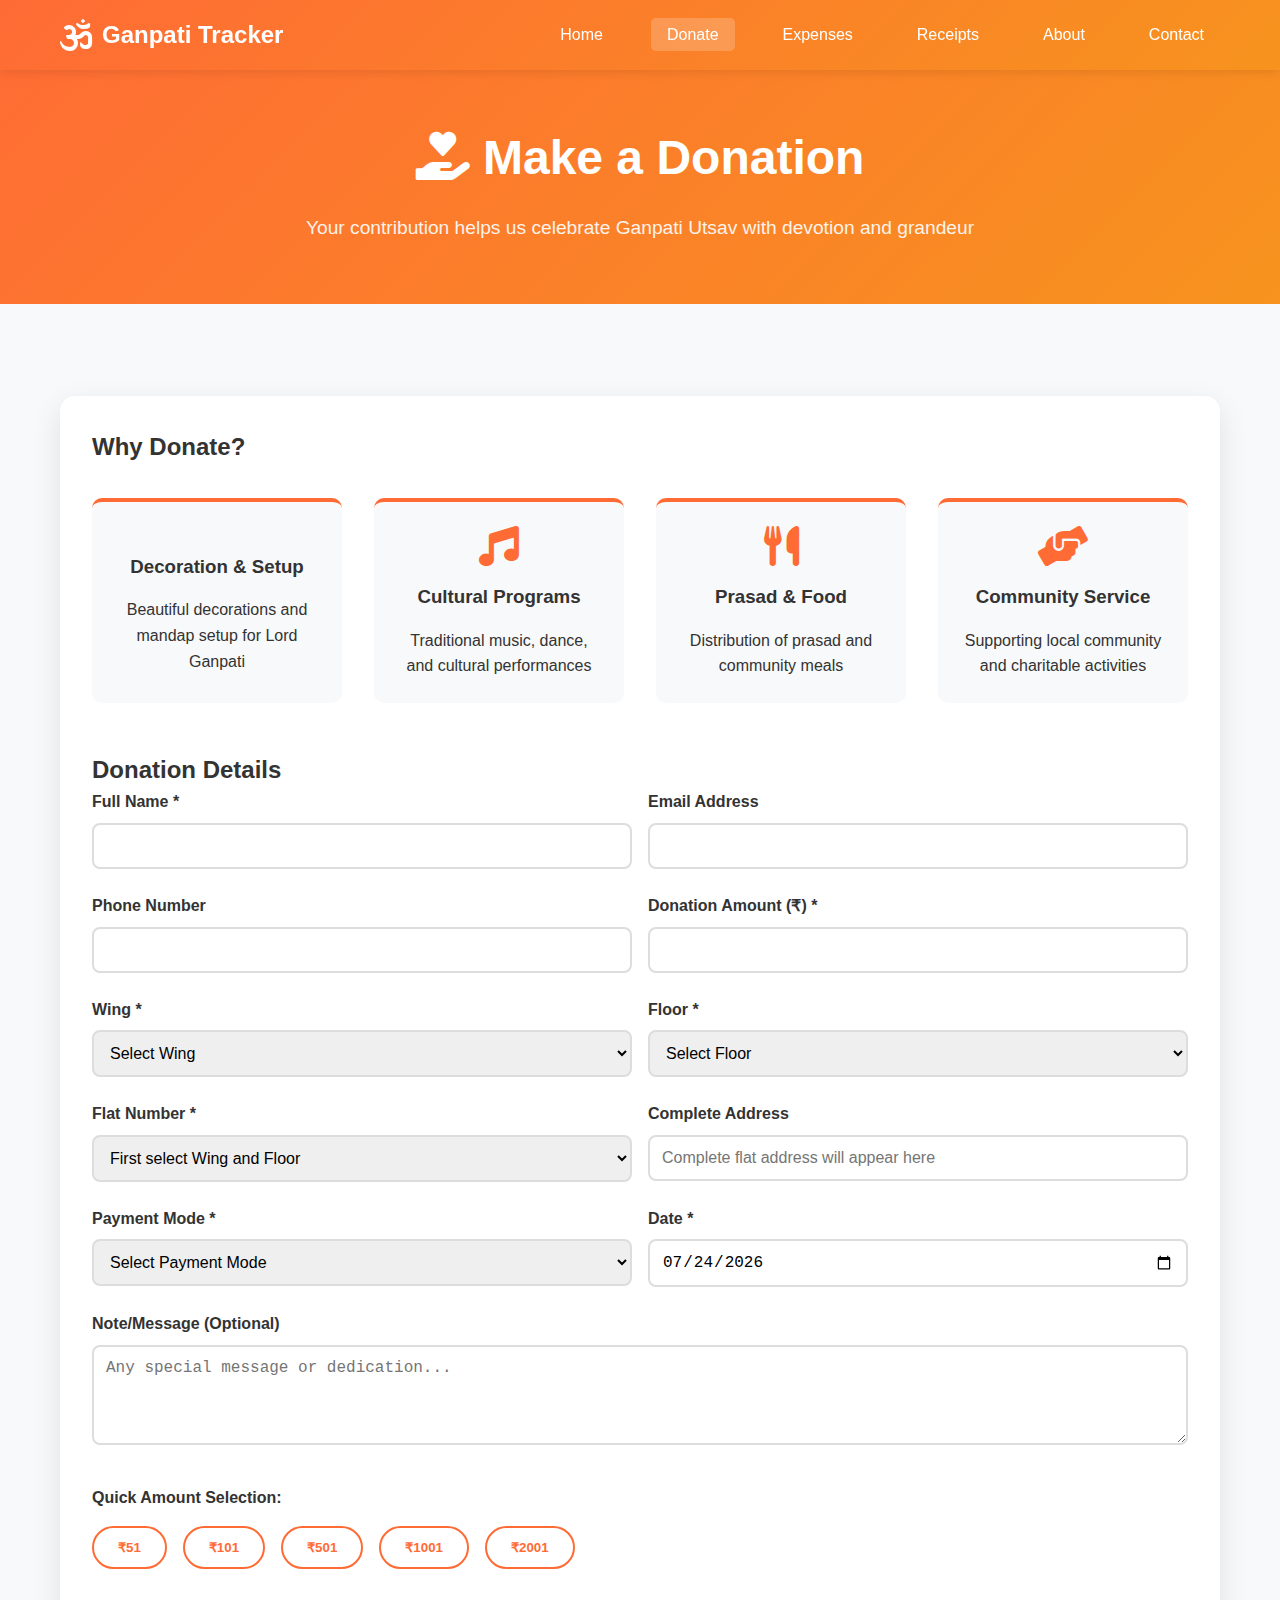
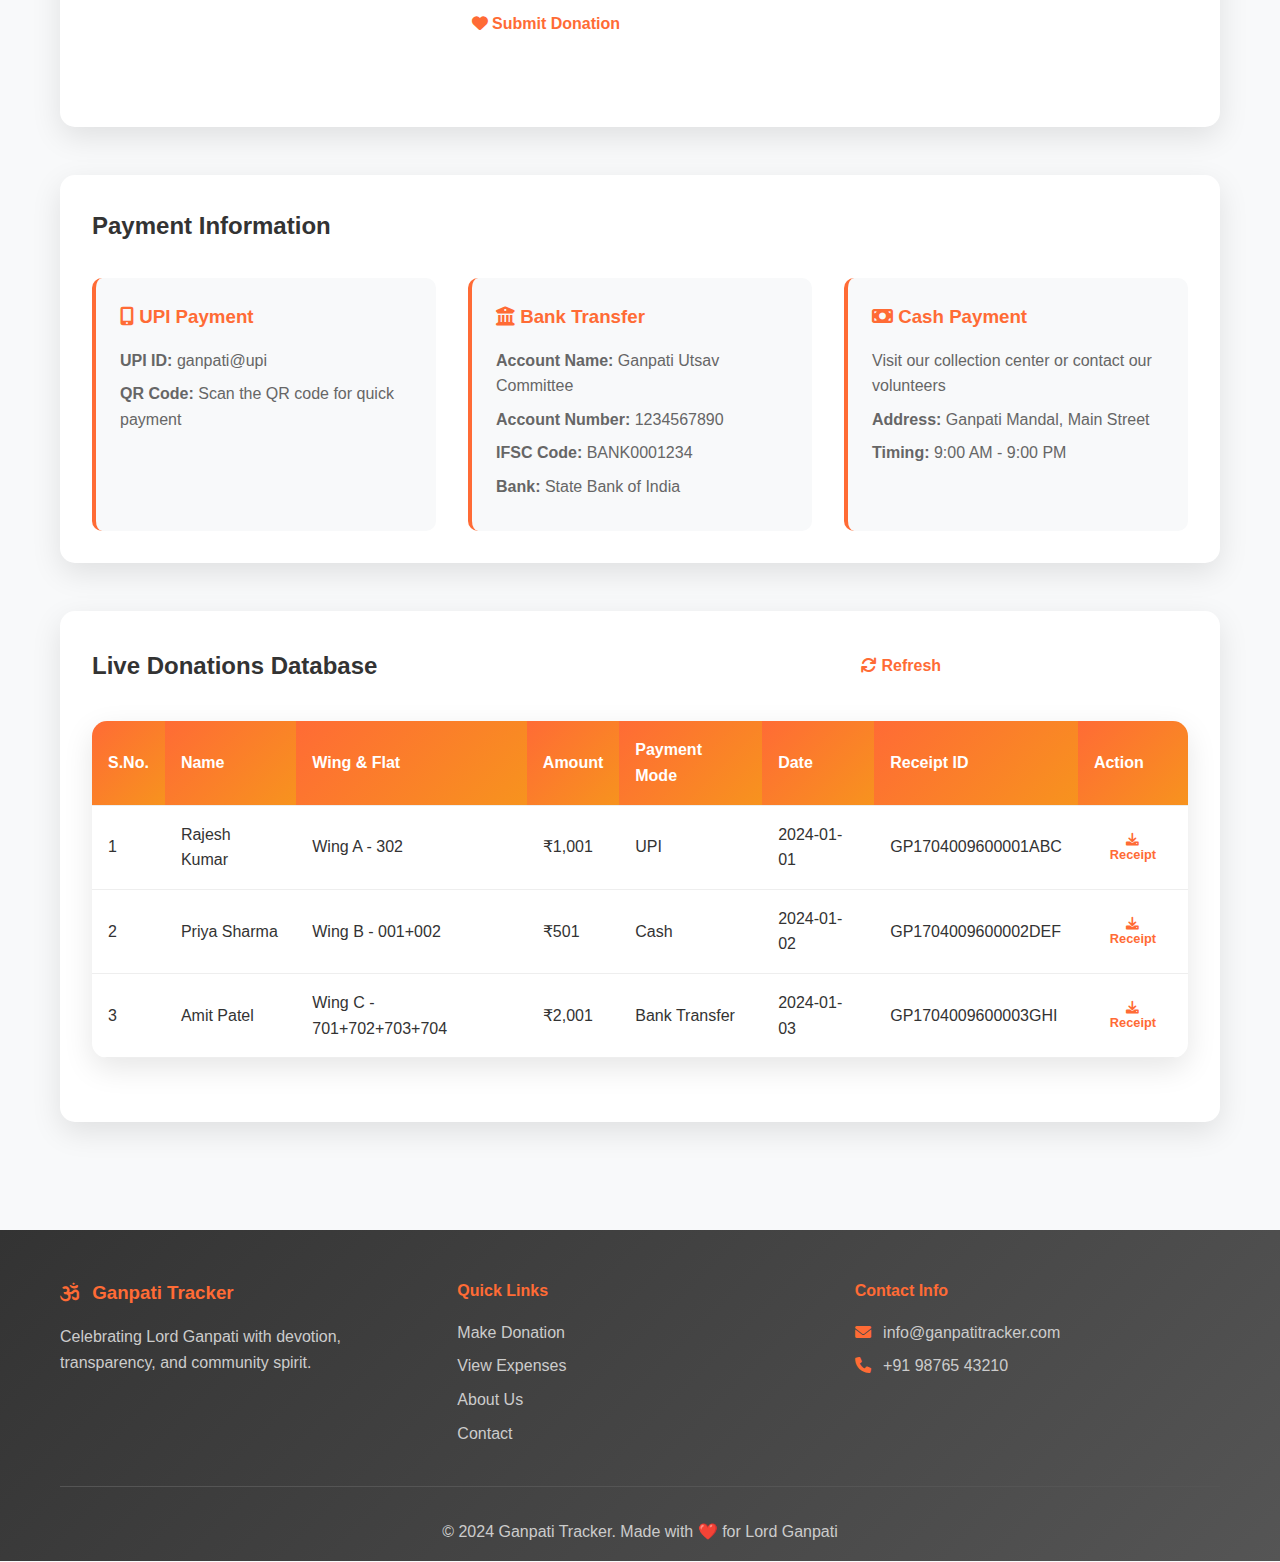
<file: Ganpati/donation.html>
<!DOCTYPE html>
<html lang="en">
<head>
    <meta charset="UTF-8">
    <meta name="viewport" content="width=device-width, initial-scale=1.0">
    <title>Make Donation - Ganpati Tracker</title>
    <link rel="stylesheet" href="css/style.css">
    <link href="https://cdnjs.cloudflare.com/ajax/libs/font-awesome/6.0.0/css/all.min.css" rel="stylesheet">
</head>
<body>
    <!-- Navigation -->
    <nav class="navbar">
        <div class="nav-container">
            <div class="nav-logo">
                <i class="fas fa-om"></i>
                <span>Ganpati Tracker</span>
            </div>
            <ul class="nav-menu">
                <li class="nav-item">
                    <a href="index.html" class="nav-link">Home</a>
                </li>
                <li class="nav-item">
                    <a href="donation.html" class="nav-link active">Donate</a>
                </li>
                <li class="nav-item">
                    <a href="expenses.html" class="nav-link">Expenses</a>
                </li>
                <li class="nav-item">
                    <a href="receipts.html" class="nav-link">Receipts</a>
                </li>
                <li class="nav-item">
                    <a href="about.html" class="nav-link">About</a>
                </li>
                <li class="nav-item">
                    <a href="contact.html" class="nav-link">Contact</a>
                </li>
            </ul>
            <div class="hamburger">
                <span class="bar"></span>
                <span class="bar"></span>
                <span class="bar"></span>
            </div>
        </div>
    </nav>

    <!-- Page Header -->
    <section class="page-header">
        <div class="container">
            <h1><i class="fas fa-hand-holding-heart"></i> Make a Donation</h1>
            <p>Your contribution helps us celebrate Ganpati Utsav with devotion and grandeur</p>
        </div>
    </section>

    <!-- Donation Form Section -->
    <section class="content-section">
        <div class="container">
            <div class="form-container">
                <div class="donation-info">
                    <h2>Why Donate?</h2>
                    <div class="info-grid">
                        <div class="info-item">
                            <i class="fas fa-temple"></i>
                            <h3>Decoration & Setup</h3>
                            <p>Beautiful decorations and mandap setup for Lord Ganpati</p>
                        </div>
                        <div class="info-item">
                            <i class="fas fa-music"></i>
                            <h3>Cultural Programs</h3>
                            <p>Traditional music, dance, and cultural performances</p>
                        </div>
                        <div class="info-item">
                            <i class="fas fa-utensils"></i>
                            <h3>Prasad & Food</h3>
                            <p>Distribution of prasad and community meals</p>
                        </div>
                        <div class="info-item">
                            <i class="fas fa-hands-helping"></i>
                            <h3>Community Service</h3>
                            <p>Supporting local community and charitable activities</p>
                        </div>
                    </div>
                </div>

                <div class="donation-form-section">
                    <h2>Donation Details</h2>
                    <form id="donation-form" class="donation-form" data-validate="donation">
                        <div class="form-row">
                            <div class="form-group">
                                <label for="name">Full Name *</label>
                                <input type="text" id="name" name="name" required minlength="2" maxlength="100" pattern="[a-zA-Z\s\.]+" title="Please enter a valid name (letters, spaces, and dots only)">
                            </div>
                            <div class="form-group">
                                <label for="email">Email Address</label>
                                <input type="email" id="email" name="email" maxlength="255" title="Please enter a valid email address">
                            </div>
                        </div>

                        <div class="form-row">
                            <div class="form-group">
                                <label for="phone">Phone Number</label>
                                <input type="tel" id="phone" name="phone" pattern="[\+]?[\d\s\-\(\)]{10,15}" title="Please enter a valid phone number (10-15 digits)">
                            </div>
                            <div class="form-group">
                                <label for="amount">Donation Amount (₹) *</label>
                                <input type="number" id="amount" name="amount" min="1" max="1000000" step="0.01" required title="Please enter an amount between ₹1 and ₹10,00,000">
                            </div>
                        </div>

                        <div class="form-row">
                            <div class="form-group">
                                <label for="wing">Wing *</label>
                                <select id="wing" name="wing" required onchange="updateFlatOptions()" title="Please select your wing">
                                    <option value="">Select Wing</option>
                                    <option value="A">Wing A</option>
                                    <option value="B">Wing B</option>
                                    <option value="C">Wing C</option>
                                    <option value="D">Wing D</option>
                                    <option value="E">Wing E</option>
                                </select>
                            </div>
                            <div class="form-group">
                                <label for="floor">Floor *</label>
                                <select id="floor" name="floor" required onchange="updateFlatOptions()" title="Please select your floor">
                                    <option value="">Select Floor</option>
                                    <option value="0">Ground Floor</option>
                                    <option value="1">1st Floor</option>
                                    <option value="2">2nd Floor</option>
                                    <option value="3">3rd Floor</option>
                                    <option value="4">4th Floor</option>
                                    <option value="5">5th Floor</option>
                                    <option value="6">6th Floor</option>
                                    <option value="7">7th Floor</option>
                                    <option value="8">8th Floor</option>
                                    <option value="9">9th Floor</option>
                                    <option value="10">10th Floor</option>
                                </select>
                            </div>
                        </div>

                        <div class="form-row">
                            <div class="form-group">
                                <label for="flat">Flat Number *</label>
                                <select id="flat" name="flat" required title="Please select your flat number">
                                    <option value="">First select Wing and Floor</option>
                                </select>
                            </div>
                            <div class="form-group">
                                <label for="flatDisplay">Complete Address</label>
                                <input type="text" id="flatDisplay" name="flatDisplay" readonly placeholder="Complete flat address will appear here">
                            </div>
                        </div>

                        <div class="form-row">
                            <div class="form-group">
                                <label for="paymentMode">Payment Mode *</label>
                                <select id="paymentMode" name="paymentMode" required title="Please select your payment method">
                                    <option value="">Select Payment Mode</option>
                                    <option value="Cash">Cash</option>
                                    <option value="UPI">UPI</option>
                                    <option value="Bank Transfer">Bank Transfer</option>
                                    <option value="Cheque">Cheque</option>
                                    <option value="Online">Online Payment</option>
                                </select>
                            </div>
                            <div class="form-group">
                                <label for="date">Date *</label>
                                <input type="date" id="date" name="date" required max="" title="Please select the donation date">
                            </div>
                        </div>

                        <div class="form-group">
                            <label for="note">Note/Message (Optional)</label>
                            <textarea id="note" name="note" maxlength="500" placeholder="Any special message or dedication..."></textarea>
                        </div>

                        <div class="quick-amounts">
                            <label>Quick Amount Selection:</label>
                            <div class="amount-buttons">
                                <button type="button" class="amount-btn" onclick="setAmount(51)">₹51</button>
                                <button type="button" class="amount-btn" onclick="setAmount(101)">₹101</button>
                                <button type="button" class="amount-btn" onclick="setAmount(501)">₹501</button>
                                <button type="button" class="amount-btn" onclick="setAmount(1001)">₹1001</button>
                                <button type="button" class="amount-btn" onclick="setAmount(2001)">₹2001</button>
                            </div>
                        </div>

                        <div class="form-actions">
                            <button type="submit" class="btn btn-primary">
                                <i class="fas fa-heart"></i> Submit Donation
                            </button>
                            <button type="reset" class="btn btn-secondary">
                                <i class="fas fa-undo"></i> Reset Form
                            </button>
                        </div>
                    </form>
                </div>
            </div>

            <!-- Payment Information -->
            <div class="payment-info">
                <h2>Payment Information</h2>
                <div class="payment-methods">
                    <div class="payment-method">
                        <h3><i class="fas fa-mobile-alt"></i> UPI Payment</h3>
                        <p><strong>UPI ID:</strong> ganpati@upi</p>
                        <p><strong>QR Code:</strong> Scan the QR code for quick payment</p>
                    </div>
                    <div class="payment-method">
                        <h3><i class="fas fa-university"></i> Bank Transfer</h3>
                        <p><strong>Account Name:</strong> Ganpati Utsav Committee</p>
                        <p><strong>Account Number:</strong> 1234567890</p>
                        <p><strong>IFSC Code:</strong> BANK0001234</p>
                        <p><strong>Bank:</strong> State Bank of India</p>
                    </div>
                    <div class="payment-method">
                        <h3><i class="fas fa-money-bill"></i> Cash Payment</h3>
                        <p>Visit our collection center or contact our volunteers</p>
                        <p><strong>Address:</strong> Ganpati Mandal, Main Street</p>
                        <p><strong>Timing:</strong> 9:00 AM - 9:00 PM</p>
                    </div>
                </div>
            </div>

            <!-- Live Donations Database -->
            <div class="recent-donations-section">
                <div class="section-header">
                    <h2>Live Donations Database</h2>
                    <div class="section-actions">
                        <button onclick="refreshDonationsTable()" class="btn btn-primary">
                            <i class="fas fa-sync"></i> Refresh
                        </button>
                        <button onclick="exportToExcel('donations')" class="btn btn-secondary">
                            <i class="fas fa-download"></i> Export to Excel
                        </button>
                    </div>
                </div>
                
                <!-- Live Donations Table -->
                <div class="table-container">
                    <table class="table">
                        <thead>
                            <tr>
                                <th>S.No.</th>
                                <th>Name</th>
                                <th>Wing & Flat</th>
                                <th>Amount</th>
                                <th>Payment Mode</th>
                                <th>Date</th>
                                <th>Receipt ID</th>
                                <th>Action</th>
                            </tr>
                        </thead>
                        <tbody id="donations-table-body">
                            <tr>
                                <td colspan="8" class="text-center">No donations recorded yet</td>
                            </tr>
                        </tbody>
                    </table>
                </div>
                
                <div id="recent-donations-list" class="donations-list" style="display: none;">
                    <!-- Recent donations will be populated by JavaScript -->
                </div>
            </div>
        </div>
    </section>

    <!-- Footer -->
    <footer class="footer">
        <div class="container">
            <div class="footer-content">
                <div class="footer-section">
                    <h3><i class="fas fa-om"></i> Ganpati Tracker</h3>
                    <p>Celebrating Lord Ganpati with devotion, transparency, and community spirit.</p>
                </div>
                <div class="footer-section">
                    <h4>Quick Links</h4>
                    <ul>
                        <li><a href="donation.html">Make Donation</a></li>
                        <li><a href="expenses.html">View Expenses</a></li>
                        <li><a href="about.html">About Us</a></li>
                        <li><a href="contact.html">Contact</a></li>
                    </ul>
                </div>
                <div class="footer-section">
                    <h4>Contact Info</h4>
                    <p><i class="fas fa-envelope"></i> info@ganpatitracker.com</p>
                    <p><i class="fas fa-phone"></i> +91 98765 43210</p>
                </div>
            </div>
            <div class="footer-bottom">
                <p>&copy; 2024 Ganpati Tracker. Made with ❤️ for Lord Ganpati</p>
            </div>
        </div>
    </footer>

    <script src="https://cdn.sheetjs.com/xlsx-latest/package/dist/xlsx.full.min.js"></script>
    <!-- Enhanced JavaScript with Data Management -->
    <script src="js/dataManager.js"></script>
    <script src="js/formValidator.js"></script>
    <script src="js/analyticsEngine.js"></script>
    <script src="js/dataMigration.js"></script>
    <script src="js/main.js"></script>
    <script>
        // Set today's date as default and max date
        const dateInput = document.getElementById('date');
        const today = new Date().toISOString().split('T')[0];
        dateInput.valueAsDate = new Date();
        dateInput.setAttribute('max', today);
        
        // Set amount function
        function setAmount(amount) {
            document.getElementById('amount').value = amount;
        }
        
        // Update flat options and display address
        function updateFlatOptions() {
            const wing = document.getElementById('wing').value;
            const floor = document.getElementById('floor').value;
            const flatSelect = document.getElementById('flat');
            const flatDisplay = document.getElementById('flatDisplay');
            
            // Clear previous options
            flatSelect.innerHTML = '<option value="">Select Flat Number</option>';
            
            if (wing && floor) {
                // Generate flat numbers based on floor
                const floorNum = floor === '0' ? '0' : floor;
                const flats = [
                    `${floorNum}01`,
                    `${floorNum}02`,
                    `${floorNum}03`,
                    `${floorNum}04`
                ];
                
                // Add individual flat options
                flats.forEach(flatNum => {
                    const option = document.createElement('option');
                    option.value = flatNum;
                    option.textContent = `Flat ${flatNum}`;
                    flatSelect.appendChild(option);
                });
                
                // Add combined flat options
                const combinedOptions = [
                    { value: `${floorNum}01+${floorNum}02`, text: `Flat ${floorNum}01+${floorNum}02 (Combined)` },
                    { value: `${floorNum}02+${floorNum}03`, text: `Flat ${floorNum}02+${floorNum}03 (Combined)` },
                    { value: `${floorNum}03+${floorNum}04`, text: `Flat ${floorNum}03+${floorNum}04 (Combined)` },
                    { value: `${floorNum}01+${floorNum}02+${floorNum}03`, text: `Flat ${floorNum}01+${floorNum}02+${floorNum}03 (Combined)` },
                    { value: `${floorNum}02+${floorNum}03+${floorNum}04`, text: `Flat ${floorNum}02+${floorNum}03+${floorNum}04 (Combined)` },
                    { value: `${floorNum}01+${floorNum}02+${floorNum}03+${floorNum}04`, text: `Entire Floor ${floorNum} (All Flats)` }
                ];
                
                combinedOptions.forEach(combo => {
                    const option = document.createElement('option');
                    option.value = combo.value;
                    option.textContent = combo.text;
                    flatSelect.appendChild(option);
                });
                
                // Update display when flat is selected
                flatSelect.addEventListener('change', function() {
                    if (this.value) {
                        flatDisplay.value = `Wing ${wing} - ${this.value}`;
                    } else {
                        flatDisplay.value = '';
                    }
                });
            }
        }
        
        // Display donations table and refresh functions
        document.addEventListener('DOMContentLoaded', function() {
            refreshDonationsTable();
            // Auto-refresh every 5 seconds
            setInterval(refreshDonationsTable, 5000);
        });
        
        // Refresh donations table
        function refreshDonationsTable() {
            const currentDonations = window.donations || [];
            const tableBody = document.getElementById('donations-table-body');
            
            if (currentDonations.length === 0) {
                tableBody.innerHTML = '<tr><td colspan="8" class="text-center">No donations recorded yet</td></tr>';
                return;
            }
            
            tableBody.innerHTML = currentDonations.map((donation, index) => `
                <tr>
                    <td>${index + 1}</td>
                    <td>${donation.name}</td>
                    <td>${donation.flatDisplay || 'N/A'}</td>
                    <td>₹${parseFloat(donation.amount).toLocaleString('en-IN')}</td>
                    <td>${donation.paymentMode}</td>
                    <td>${donation.date}</td>
                    <td>${donation.id}</td>
                    <td>
                        <button onclick="downloadReceipt('${donation.id}')" class="btn btn-sm btn-primary">
                            <i class="fas fa-download"></i> Receipt
                        </button>
                    </td>
                </tr>
            `).join('');
        }
        
        // Display recent donations list (kept for compatibility)
        function displayRecentDonationsList() {
            refreshDonationsTable();
        }
    </script>

    <style>
        .donation-info {
            margin-bottom: 3rem;
        }
        
        .section-header {
            display: flex;
            justify-content: space-between;
            align-items: center;
            margin-bottom: 2rem;
        }
        
        .section-actions {
            display: flex;
            gap: 1rem;
        }
        
        /* Live Database Table Styles */
        .table-container {
            background: white;
            border-radius: 15px;
            overflow: hidden;
            box-shadow: 0 10px 30px rgba(0,0,0,0.1);
            margin: 2rem 0;
        }
        
        .table {
            width: 100%;
            border-collapse: collapse;
        }
        
        .table th,
        .table td {
            padding: 1rem;
            text-align: left;
            border-bottom: 1px solid #eee;
        }
        
        .table th {
            background: linear-gradient(135deg, #ff6b35, #f7931e);
            color: white;
            font-weight: 600;
        }
        
        .table tbody tr:hover {
            background-color: #f8f9fa;
        }
        
        .text-center {
            text-align: center;
        }
        
        .btn-sm {
            padding: 0.25rem 0.5rem;
            font-size: 0.8rem;
        }
        
        .info-grid {
            display: grid;
            grid-template-columns: repeat(auto-fit, minmax(250px, 1fr));
            gap: 2rem;
            margin-top: 2rem;
        }
        
        .info-item {
            text-align: center;
            padding: 1.5rem;
            background: #f8f9fa;
            border-radius: 10px;
            border-top: 4px solid #ff6b35;
        }
        
        .info-item i {
            font-size: 2.5rem;
            color: #ff6b35;
            margin-bottom: 1rem;
        }
        
        .info-item h3 {
            margin-bottom: 1rem;
            color: #333;
        }
        
        .donation-form-section {
            margin-bottom: 3rem;
        }
        
        .quick-amounts {
            margin: 2rem 0;
        }
        
        .quick-amounts label {
            display: block;
            margin-bottom: 1rem;
            font-weight: 600;
            color: #333;
        }
        
        .amount-buttons {
            display: flex;
            gap: 1rem;
            flex-wrap: wrap;
        }
        
        .amount-btn {
            padding: 0.75rem 1.5rem;
            border: 2px solid #ff6b35;
            background: white;
            color: #ff6b35;
            border-radius: 25px;
            cursor: pointer;
            font-weight: 600;
            transition: all 0.3s ease;
        }
        
        .amount-btn:hover {
            background: #ff6b35;
            color: white;
        }
        
        .form-actions {
            display: flex;
            gap: 1rem;
            justify-content: center;
            margin-top: 2rem;
        }
        
        .payment-info {
            background: white;
            padding: 2rem;
            border-radius: 15px;
            box-shadow: 0 10px 30px rgba(0,0,0,0.1);
            margin: 3rem 0;
        }
        
        .payment-methods {
            display: grid;
            grid-template-columns: repeat(auto-fit, minmax(300px, 1fr));
            gap: 2rem;
            margin-top: 2rem;
        }
        
        .payment-method {
            padding: 1.5rem;
            background: #f8f9fa;
            border-radius: 10px;
            border-left: 4px solid #ff6b35;
        }
        
        .payment-method h3 {
            color: #ff6b35;
            margin-bottom: 1rem;
        }
        
        .payment-method p {
            margin-bottom: 0.5rem;
            color: #666;
        }
        
        .recent-donations-section {
            background: white;
            padding: 2rem;
            border-radius: 15px;
            box-shadow: 0 10px 30px rgba(0,0,0,0.1);
            margin: 3rem 0;
        }
        
        .donations-list {
            margin-top: 2rem;
        }
        
        .donation-item {
            display: flex;
            justify-content: space-between;
            align-items: center;
            padding: 1.5rem;
            background: #f8f9fa;
            border-radius: 10px;
            margin-bottom: 1rem;
            border-left: 4px solid #ff6b35;
        }
        
        .donor-info h4 {
            color: #333;
            margin-bottom: 0.5rem;
        }
        
        .donation-amount {
            font-size: 1.2rem;
            font-weight: bold;
            color: #ff6b35;
        }
        
        .donation-details p {
            margin-bottom: 0.25rem;
            color: #666;
            font-size: 0.9rem;
        }
        
        .donation-details i {
            margin-right: 0.5rem;
            color: #ff6b35;
        }
        
        @media (max-width: 768px) {
            .donation-item {
                flex-direction: column;
                align-items: flex-start;
                gap: 1rem;
            }
            
            .amount-buttons {
                justify-content: center;
            }
            
            .form-actions {
                flex-direction: column;
            }
        }
    </style>
</body>
</html>
</file>
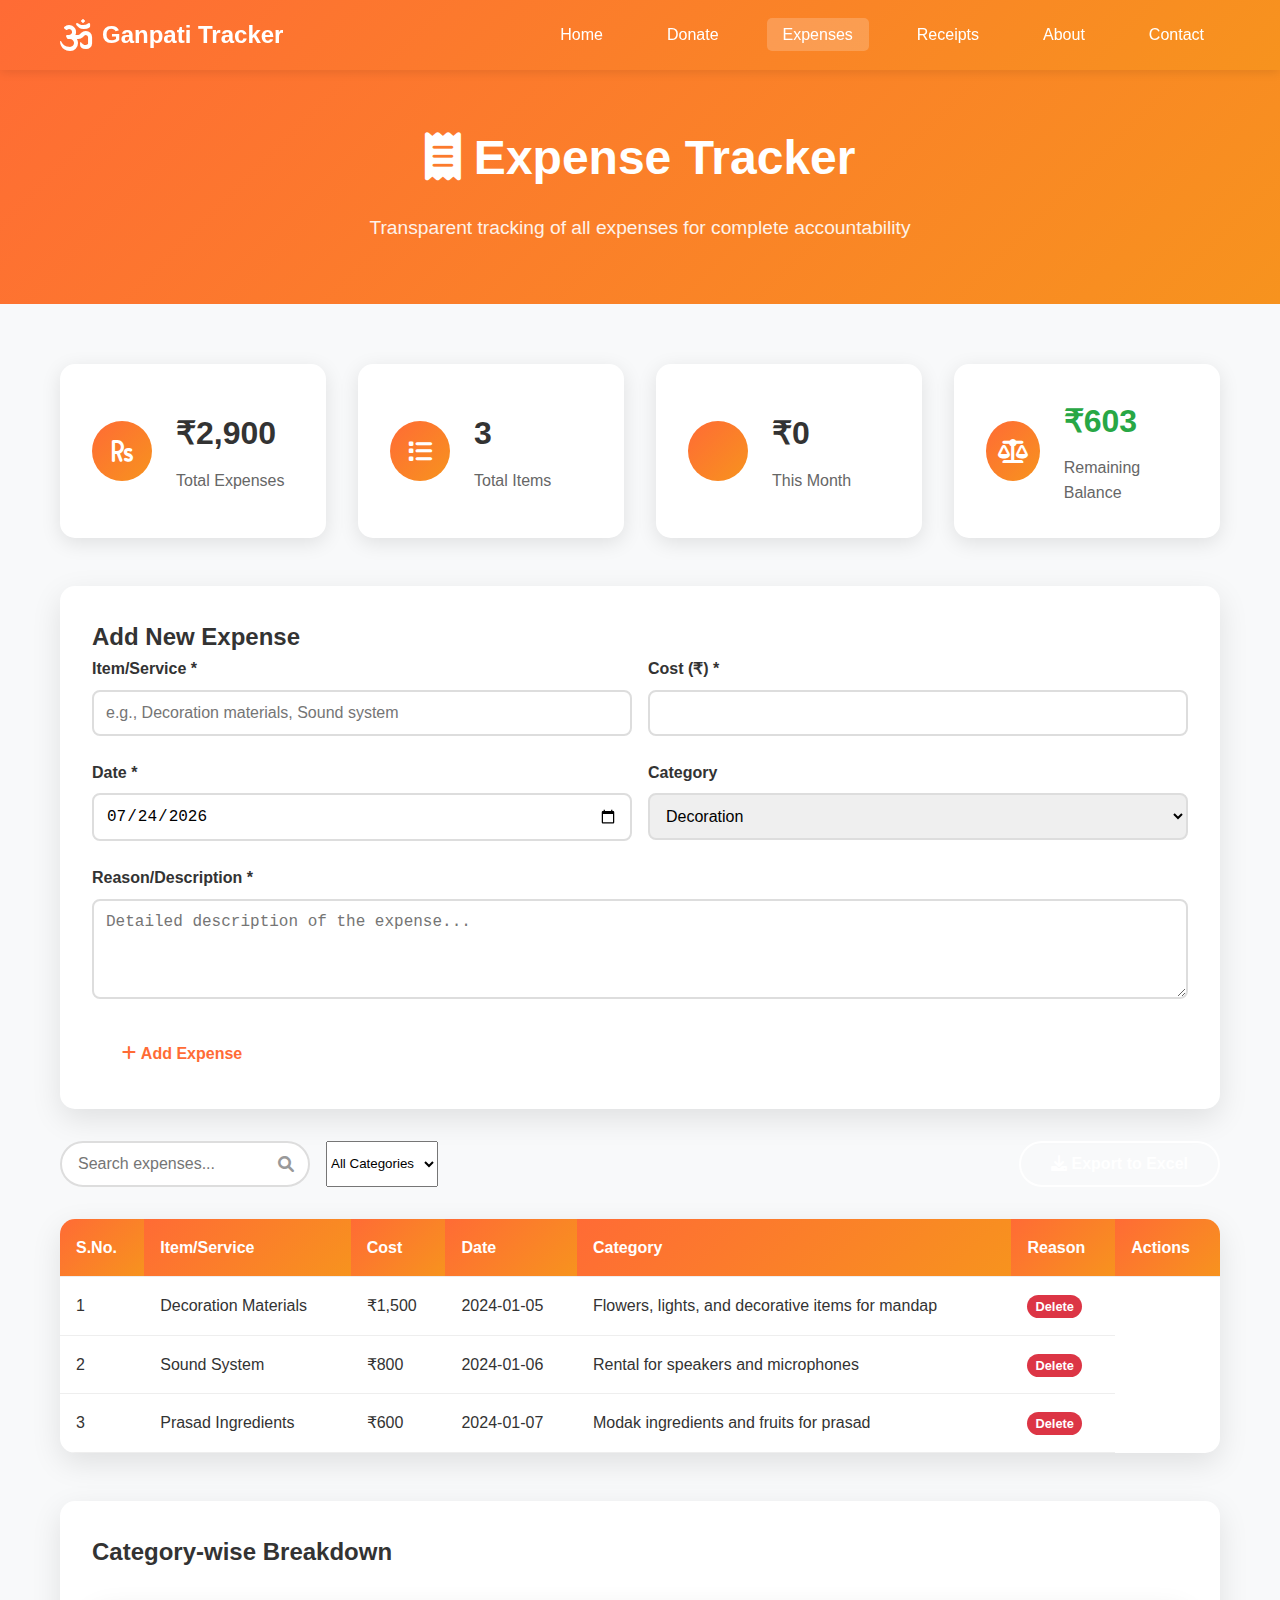
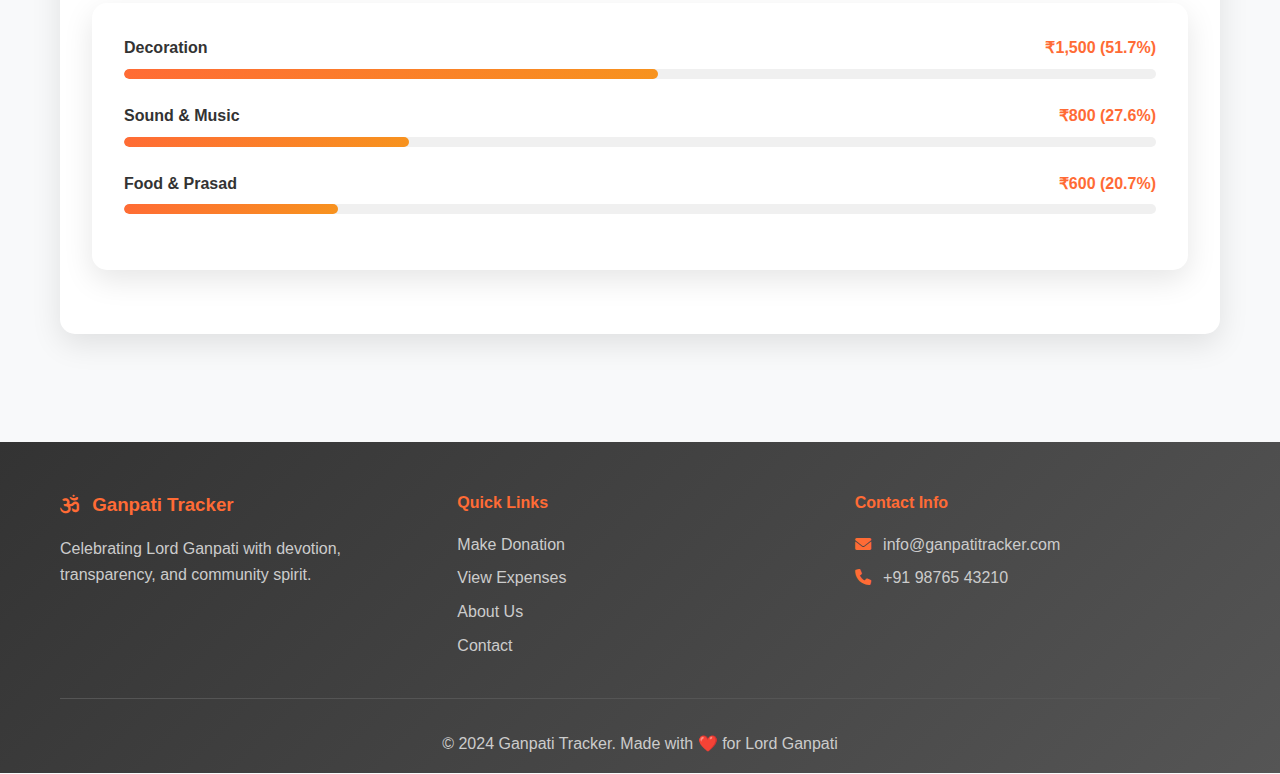
<file: Ganpati/expenses.html>
<!DOCTYPE html>
<html lang="en">
<head>
    <meta charset="UTF-8">
    <meta name="viewport" content="width=device-width, initial-scale=1.0">
    <title>Expense Tracker - Ganpati Tracker</title>
    <link rel="stylesheet" href="css/style.css">
    <link href="https://cdnjs.cloudflare.com/ajax/libs/font-awesome/6.0.0/css/all.min.css" rel="stylesheet">
</head>
<body>
    <!-- Navigation -->
    <nav class="navbar">
        <div class="nav-container">
            <div class="nav-logo">
                <i class="fas fa-om"></i>
                <span>Ganpati Tracker</span>
            </div>
            <ul class="nav-menu">
                <li class="nav-item">
                    <a href="index.html" class="nav-link">Home</a>
                </li>
                <li class="nav-item">
                    <a href="donation.html" class="nav-link">Donate</a>
                </li>
                <li class="nav-item">
                    <a href="expenses.html" class="nav-link active">Expenses</a>
                </li>
                <li class="nav-item">
                    <a href="receipts.html" class="nav-link">Receipts</a>
                </li>
                <li class="nav-item">
                    <a href="about.html" class="nav-link">About</a>
                </li>
                <li class="nav-item">
                    <a href="contact.html" class="nav-link">Contact</a>
                </li>
            </ul>
            <div class="hamburger">
                <span class="bar"></span>
                <span class="bar"></span>
                <span class="bar"></span>
            </div>
        </div>
    </nav>

    <!-- Page Header -->
    <section class="page-header">
        <div class="container">
            <h1><i class="fas fa-receipt"></i> Expense Tracker</h1>
            <p>Transparent tracking of all expenses for complete accountability</p>
        </div>
    </section>

    <!-- Expense Summary -->
    <section class="content-section">
        <div class="container">
            <div class="expense-summary">
                <div class="summary-cards">
                    <div class="summary-card">
                        <div class="card-icon">
                            <i class="fas fa-rupee-sign"></i>
                        </div>
                        <div class="card-info">
                            <h3 id="total-expense-amount">₹0</h3>
                            <p>Total Expenses</p>
                        </div>
                    </div>
                    <div class="summary-card">
                        <div class="card-icon">
                            <i class="fas fa-list"></i>
                        </div>
                        <div class="card-info">
                            <h3 id="total-expense-count">0</h3>
                            <p>Total Items</p>
                        </div>
                    </div>
                    <div class="summary-card">
                        <div class="card-icon">
                            <i class="fas fa-calendar-month"></i>
                        </div>
                        <div class="card-info">
                            <h3 id="current-month-expenses">₹0</h3>
                            <p>This Month</p>
                        </div>
                    </div>
                    <div class="summary-card">
                        <div class="card-icon">
                            <i class="fas fa-balance-scale"></i>
                        </div>
                        <div class="card-info">
                            <h3 id="remaining-balance">₹0</h3>
                            <p>Remaining Balance</p>
                        </div>
                    </div>
                </div>
            </div>

            <!-- Add Expense Form -->
            <div class="form-container">
                <h2>Add New Expense</h2>
                <form id="expense-form" class="expense-form" data-validate="expense">
                    <div class="form-row">
                        <div class="form-group">
                            <label for="item">Item/Service *</label>
                            <input type="text" id="item" name="item" required minlength="2" maxlength="200" placeholder="e.g., Decoration materials, Sound system" title="Please enter the item or service name (2-200 characters)">
                        </div>
                        <div class="form-group">
                            <label for="cost">Cost (₹) *</label>
                            <input type="number" id="cost" name="cost" min="0.01" max="1000000" step="0.01" required title="Please enter the cost (₹0.01 to ₹10,00,000)">
                        </div>
                    </div>

                    <div class="form-row">
                        <div class="form-group">
                            <label for="date">Date *</label>
                            <input type="date" id="date" name="date" required max="" title="Please select the expense date">
                        </div>
                        <div class="form-group">
                            <label for="category">Category</label>
                            <select id="category" name="category">
                                <option value="Decoration">Decoration</option>
                                <option value="Food & Prasad">Food & Prasad</option>
                                <option value="Sound & Music">Sound & Music</option>
                                <option value="Transportation">Transportation</option>
                                <option value="Utilities">Utilities</option>
                                <option value="Miscellaneous">Miscellaneous</option>
                                <option value="Donation">Donation</option>
                                <option value="Maintenance">Maintenance</option>
                            </select>
                        </div>
                    </div>

                    <div class="form-group">
                        <label for="reason">Reason/Description *</label>
                        <textarea id="reason" name="reason" required minlength="5" maxlength="1000" placeholder="Detailed description of the expense..." title="Please provide a detailed description (5-1000 characters)"></textarea>
                    </div>

                    <div class="form-actions">
                        <button type="submit" class="btn btn-primary">
                            <i class="fas fa-plus"></i> Add Expense
                        </button>
                        <button type="reset" class="btn btn-secondary">
                            <i class="fas fa-undo"></i> Reset Form
                        </button>
                    </div>
                </form>
            </div>

            <!-- Expense Controls -->
            <div class="expense-controls">
                <div class="controls-left">
                    <div class="search-box">
                        <input type="text" id="expense-search" placeholder="Search expenses..." onkeyup="filterExpenses()">
                        <i class="fas fa-search"></i>
                    </div>
                    <select id="category-filter" onchange="filterExpenses()">
                        <option value="">All Categories</option>
                        <option value="Decoration">Decoration</option>
                        <option value="Food & Prasad">Food & Prasad</option>
                        <option value="Sound & Music">Sound & Music</option>
                        <option value="Transportation">Transportation</option>
                        <option value="Utilities">Utilities</option>
                        <option value="Miscellaneous">Miscellaneous</option>
                        <option value="Donation">Donation</option>
                        <option value="Maintenance">Maintenance</option>
                    </select>
                </div>
                <div class="controls-right">
                    <button onclick="exportToExcel('expenses')" class="btn btn-secondary">
                        <i class="fas fa-download"></i> Export to Excel
                    </button>
                </div>
            </div>

            <!-- Expenses Table -->
            <div class="table-container">
                <table class="table">
                    <thead>
                        <tr>
                            <th>S.No.</th>
                            <th>Item/Service</th>
                            <th>Cost</th>
                            <th>Date</th>
                            <th>Category</th>
                            <th>Reason</th>
                            <th>Actions</th>
                        </tr>
                    </thead>
                    <tbody id="expense-table-body">
                        <tr>
                            <td colspan="7" class="text-center">No expenses recorded yet</td>
                        </tr>
                    </tbody>
                </table>
            </div>

            <!-- Category-wise Breakdown -->
            <div class="category-breakdown">
                <h2>Category-wise Breakdown</h2>
                <div id="category-chart" class="chart-container">
                    <!-- Category breakdown will be populated by JavaScript -->
                </div>
            </div>
        </div>
    </section>

    <!-- Footer -->
    <footer class="footer">
        <div class="container">
            <div class="footer-content">
                <div class="footer-section">
                    <h3><i class="fas fa-om"></i> Ganpati Tracker</h3>
                    <p>Celebrating Lord Ganpati with devotion, transparency, and community spirit.</p>
                </div>
                <div class="footer-section">
                    <h4>Quick Links</h4>
                    <ul>
                        <li><a href="donation.html">Make Donation</a></li>
                        <li><a href="expenses.html">View Expenses</a></li>
                        <li><a href="about.html">About Us</a></li>
                        <li><a href="contact.html">Contact</a></li>
                    </ul>
                </div>
                <div class="footer-section">
                    <h4>Contact Info</h4>
                    <p><i class="fas fa-envelope"></i> info@ganpatitracker.com</p>
                    <p><i class="fas fa-phone"></i> +91 98765 43210</p>
                </div>
            </div>
            <div class="footer-bottom">
                <p>&copy; 2024 Ganpati Tracker. Made with ❤️ for Lord Ganpati</p>
            </div>
        </div>
    </footer>

    <!-- Enhanced JavaScript with Data Management -->
    <script src="js/dataManager.js"></script>
    <script src="js/formValidator.js"></script>
    <script src="js/analyticsEngine.js"></script>
    <script src="js/dataMigration.js"></script>
    <script src="js/main.js"></script>
    <script>
        // Set today's date as default and max date
        const dateInput = document.getElementById('date');
        const today = new Date().toISOString().split('T')[0];
        dateInput.valueAsDate = new Date();
        dateInput.setAttribute('max', today);
        
        // Initialize page
        document.addEventListener('DOMContentLoaded', function() {
            displayExpenses();
            updateExpenseSummary();
            displayCategoryBreakdown();
        });
        
        // Update expense summary
        function updateExpenseSummary() {
            // Use global arrays from main.js
            const currentExpenses = window.expenses || [];
            const currentDonations = window.donations || [];
            
            const totalExpenses = currentExpenses.reduce((sum, expense) => sum + parseFloat(expense.cost), 0);
            const totalDonations = currentDonations.reduce((sum, donation) => sum + parseFloat(donation.amount), 0);
            const remainingBalance = totalDonations - totalExpenses;
            
            // Current month expenses
            const currentMonth = new Date().getMonth();
            const currentYear = new Date().getFullYear();
            const currentMonthExpenses = currentExpenses.filter(expense => {
                const expenseDate = new Date(expense.date);
                return expenseDate.getMonth() === currentMonth && expenseDate.getFullYear() === currentYear;
            }).reduce((sum, expense) => sum + parseFloat(expense.cost), 0);
            
            document.getElementById('total-expense-amount').textContent = `₹${totalExpenses.toLocaleString('en-IN')}`;
            document.getElementById('total-expense-count').textContent = currentExpenses.length;
            document.getElementById('current-month-expenses').textContent = `₹${currentMonthExpenses.toLocaleString('en-IN')}`;
            document.getElementById('remaining-balance').textContent = `₹${remainingBalance.toLocaleString('en-IN')}`;
            
            // Color code the remaining balance
            const balanceEl = document.getElementById('remaining-balance');
            balanceEl.style.color = remainingBalance >= 0 ? '#28a745' : '#dc3545';
        }
        
        // Filter expenses
        function filterExpenses() {
            const searchTerm = document.getElementById('expense-search').value.toLowerCase();
            const categoryFilter = document.getElementById('category-filter').value;
            
            // Use global expenses array from main.js
            const currentExpenses = window.expenses || [];
            
            let filteredExpenses = currentExpenses.filter(expense => {
                const matchesSearch = expense.item.toLowerCase().includes(searchTerm) ||
                                    expense.reason.toLowerCase().includes(searchTerm);
                const matchesCategory = !categoryFilter || expense.category === categoryFilter;
                return matchesSearch && matchesCategory;
            });
            
            displayFilteredExpenses(filteredExpenses);
        }
        
        // Display filtered expenses
        function displayFilteredExpenses(filteredExpenses) {
            const expenseTableBody = document.getElementById('expense-table-body');
            
            if (filteredExpenses.length === 0) {
                expenseTableBody.innerHTML = '<tr><td colspan="7" class="text-center">No expenses found</td></tr>';
                return;
            }
            
            expenseTableBody.innerHTML = filteredExpenses.map((expense, index) => `
                <tr>
                    <td>${index + 1}</td>
                    <td>${expense.item}</td>
                    <td>₹${parseFloat(expense.cost).toLocaleString('en-IN')}</td>
                    <td>${expense.date}</td>
                    <td><span class="category-badge category-${expense.category.toLowerCase().replace(/\s+/g, '-').replace(/&/g, '')}">${expense.category}</span></td>
                    <td>${expense.reason}</td>
                    <td>
                        <button onclick="deleteExpense('${expense.id}')" class="btn btn-sm btn-danger">
                            <i class="fas fa-trash"></i>
                        </button>
                    </td>
                </tr>
            `).join('');
        }
        
        // Display category breakdown
        function displayCategoryBreakdown() {
            // Use global expenses array from main.js
            const currentExpenses = window.expenses || [];
            const categoryTotals = {};
            
            currentExpenses.forEach(expense => {
                const category = expense.category || 'Miscellaneous';
                categoryTotals[category] = (categoryTotals[category] || 0) + parseFloat(expense.cost);
            });
            
            const chartContainer = document.getElementById('category-chart');
            
            if (Object.keys(categoryTotals).length === 0) {
                chartContainer.innerHTML = '<p class="no-data">No expense data available</p>';
                return;
            }
            
            const totalExpenses = Object.values(categoryTotals).reduce((sum, amount) => sum + amount, 0);
            
            chartContainer.innerHTML = Object.entries(categoryTotals)
                .sort(([,a], [,b]) => b - a)
                .map(([category, amount]) => {
                    const percentage = ((amount / totalExpenses) * 100).toFixed(1);
                    return `
                        <div class="category-item">
                            <div class="category-info">
                                <span class="category-name">${category}</span>
                                <span class="category-amount">₹${amount.toLocaleString('en-IN')} (${percentage}%)</span>
                            </div>
                            <div class="category-bar">
                                <div class="category-fill" style="width: ${percentage}%"></div>
                            </div>
                        </div>
                    `;
                }).join('');
        }
        
        // Override displayExpenses to include category breakdown update
        const originalDisplayExpenses = window.displayExpenses;
        window.displayExpenses = function() {
            if (originalDisplayExpenses) {
                originalDisplayExpenses();
            }
            updateExpenseSummary();
            displayCategoryBreakdown();
        };
    </script>

    <style>
        .expense-summary {
            margin-bottom: 3rem;
        }
        
        .summary-cards {
            display: grid;
            grid-template-columns: repeat(auto-fit, minmax(250px, 1fr));
            gap: 2rem;
        }
        
        .summary-card {
            background: white;
            padding: 2rem;
            border-radius: 15px;
            box-shadow: 0 5px 20px rgba(0,0,0,0.1);
            display: flex;
            align-items: center;
            gap: 1.5rem;
        }
        
        .card-icon {
            width: 60px;
            height: 60px;
            background: linear-gradient(135deg, #ff6b35, #f7931e);
            border-radius: 50%;
            display: flex;
            align-items: center;
            justify-content: center;
            color: white;
            font-size: 1.5rem;
        }
        
        .card-info h3 {
            font-size: 2rem;
            margin-bottom: 0.5rem;
            color: #333;
        }
        
        .card-info p {
            color: #666;
            margin: 0;
        }
        
        .expense-controls {
            display: flex;
            justify-content: space-between;
            align-items: center;
            margin: 2rem 0;
            gap: 1rem;
            flex-wrap: wrap;
        }
        
        .controls-left {
            display: flex;
            gap: 1rem;
            flex-wrap: wrap;
        }
        
        .search-box {
            position: relative;
        }
        
        .search-box input {
            padding: 0.75rem 2.5rem 0.75rem 1rem;
            border: 2px solid #ddd;
            border-radius: 25px;
            width: 250px;
            font-size: 1rem;
        }
        
        .search-box i {
            position: absolute;
            right: 1rem;
            top: 50%;
            transform: translateY(-50%);
            color: #999;
        }
        
        .category-breakdown {
            background: white;
            padding: 2rem;
            border-radius: 15px;
            box-shadow: 0 10px 30px rgba(0,0,0,0.1);
            margin: 3rem 0;
        }
        
        .chart-container {
            margin-top: 2rem;
        }
        
        .category-item {
            margin-bottom: 1.5rem;
        }
        
        .category-info {
            display: flex;
            justify-content: space-between;
            align-items: center;
            margin-bottom: 0.5rem;
        }
        
        .category-name {
            font-weight: 600;
            color: #333;
        }
        
        .category-amount {
            color: #ff6b35;
            font-weight: 600;
        }
        
        .category-bar {
            height: 10px;
            background: #f0f0f0;
            border-radius: 5px;
            overflow: hidden;
        }
        
        .category-fill {
            height: 100%;
            background: linear-gradient(135deg, #ff6b35, #f7931e);
            border-radius: 5px;
            transition: width 0.3s ease;
        }
        
        .category-badge {
            padding: 0.25rem 0.75rem;
            border-radius: 15px;
            font-size: 0.8rem;
            font-weight: 600;
            color: white;
        }
        
        .category-decoration { background: #ff6b35; }
        .category-food-prasad { background: #28a745; }
        .category-sound-music { background: #17a2b8; }
        .category-transportation { background: #ffc107; color: #333; }
        .category-utilities { background: #6f42c1; }
        .category-miscellaneous { background: #6c757d; }
        .category-donation { background: #dc3545; }
        .category-maintenance { background: #fd7e14; }
        
        .btn-sm {
            padding: 0.25rem 0.5rem;
            font-size: 0.8rem;
        }
        
        .btn-danger {
            background: #dc3545;
            color: white;
            border: none;
        }
        
        .btn-danger:hover {
            background: #c82333;
        }
        
        @media (max-width: 768px) {
            .expense-controls {
                flex-direction: column;
                align-items: stretch;
            }
            
            .controls-left {
                justify-content: center;
            }
            
            .search-box input {
                width: 100%;
            }
            
            .summary-cards {
                grid-template-columns: repeat(auto-fit, minmax(200px, 1fr));
            }
            
            .summary-card {
                padding: 1.5rem;
            }
            
            .card-info h3 {
                font-size: 1.5rem;
            }
        }
    </style>
</body>
</html>
</file>
<file: Ganpati/css/style.css>
/* Reset and Base Styles */
* {
    margin: 0;
    padding: 0;
    box-sizing: border-box;
}

body {
    font-family: 'Segoe UI', Tahoma, Geneva, Verdana, sans-serif;
    line-height: 1.6;
    color: #333;
    background-color: #f8f9fa;
}

.container {
    max-width: 1200px;
    margin: 0 auto;
    padding: 0 20px;
}

/* Navigation */
.navbar {
    background: linear-gradient(135deg, #ff6b35, #f7931e);
    padding: 1rem 0;
    position: fixed;
    top: 0;
    width: 100%;
    z-index: 1000;
    box-shadow: 0 2px 10px rgba(0,0,0,0.1);
}

.nav-container {
    max-width: 1200px;
    margin: 0 auto;
    padding: 0 20px;
    display: flex;
    justify-content: space-between;
    align-items: center;
}

.nav-logo {
    display: flex;
    align-items: center;
    font-size: 1.5rem;
    font-weight: bold;
    color: white;
}

.nav-logo i {
    margin-right: 10px;
    font-size: 2rem;
}

.nav-menu {
    display: flex;
    list-style: none;
    gap: 2rem;
}

.nav-link {
    color: white;
    text-decoration: none;
    font-weight: 500;
    transition: color 0.3s ease;
    padding: 0.5rem 1rem;
    border-radius: 5px;
}

.nav-link:hover,
.nav-link.active {
    background-color: rgba(255,255,255,0.2);
}

.hamburger {
    display: none;
    flex-direction: column;
    cursor: pointer;
}

.bar {
    width: 25px;
    height: 3px;
    background-color: white;
    margin: 3px 0;
    transition: 0.3s;
}

/* Hero Section */
.hero {
    background: linear-gradient(135deg, #ff6b35, #f7931e);
    color: white;
    padding: 120px 0 80px;
    display: flex;
    align-items: center;
    min-height: 70vh;
}

.hero-content {
    max-width: 1200px;
    margin: 0 auto;
    padding: 0 20px;
    display: grid;
    grid-template-columns: 2fr 1fr;
    gap: 3rem;
    align-items: center;
}

.hero-content h1 {
    font-size: 3rem;
    margin-bottom: 1rem;
    text-shadow: 2px 2px 4px rgba(0,0,0,0.3);
}

.hero-content h2 {
    font-size: 2rem;
    margin-bottom: 1rem;
    opacity: 0.9;
}

.hero-content p {
    font-size: 1.2rem;
    margin-bottom: 2rem;
    opacity: 0.8;
}

.hero-buttons {
    display: flex;
    gap: 1rem;
    flex-wrap: wrap;
}

.btn {
    padding: 12px 30px;
    border: none;
    border-radius: 50px;
    font-size: 1rem;
    font-weight: 600;
    text-decoration: none;
    cursor: pointer;
    transition: all 0.3s ease;
    display: inline-block;
}

.btn-primary {
    background-color: white;
    color: #ff6b35;
}

.btn-primary:hover {
    background-color: #f0f0f0;
    transform: translateY(-2px);
}

.btn-secondary {
    background-color: transparent;
    color: white;
    border: 2px solid white;
}

.btn-secondary:hover {
    background-color: white;
    color: #ff6b35;
}

.hero-icon {
    font-size: 8rem;
    opacity: 0.3;
    text-align: center;
}

/* Analytics Section */
.analytics {
    padding: 80px 0;
    background-color: white;
}

.analytics h2 {
    text-align: center;
    margin-bottom: 3rem;
    font-size: 2.5rem;
    color: #333;
}

.stats-grid {
    display: grid;
    grid-template-columns: repeat(auto-fit, minmax(250px, 1fr));
    gap: 2rem;
}

.stat-card {
    background: linear-gradient(135deg, #ff6b35, #f7931e);
    color: white;
    padding: 2rem;
    border-radius: 15px;
    text-align: center;
    box-shadow: 0 10px 30px rgba(255, 107, 53, 0.3);
    transition: transform 0.3s ease;
}

.stat-card:hover {
    transform: translateY(-5px);
}

.stat-icon i {
    font-size: 3rem;
    margin-bottom: 1rem;
    opacity: 0.8;
}

.stat-info h3 {
    font-size: 2.5rem;
    margin-bottom: 0.5rem;
    font-weight: bold;
}

.stat-info p {
    font-size: 1.1rem;
    opacity: 0.9;
}

/* Features Section */
.features {
    padding: 80px 0;
    background-color: #f8f9fa;
}

.features h2 {
    text-align: center;
    margin-bottom: 3rem;
    font-size: 2.5rem;
    color: #333;
}

.features-grid {
    display: grid;
    grid-template-columns: repeat(auto-fit, minmax(300px, 1fr));
    gap: 2rem;
}

.feature-card {
    background: white;
    padding: 2.5rem;
    border-radius: 15px;
    text-align: center;
    box-shadow: 0 5px 20px rgba(0,0,0,0.1);
    transition: transform 0.3s ease;
}

.feature-card:hover {
    transform: translateY(-5px);
}

.feature-icon i {
    font-size: 3rem;
    color: #ff6b35;
    margin-bottom: 1.5rem;
}

.feature-card h3 {
    font-size: 1.5rem;
    margin-bottom: 1rem;
    color: #333;
}

.feature-card p {
    color: #666;
    margin-bottom: 1.5rem;
}

.feature-link {
    color: #ff6b35;
    text-decoration: none;
    font-weight: 600;
    border-bottom: 2px solid transparent;
    transition: border-color 0.3s ease;
}

.feature-link:hover {
    border-bottom-color: #ff6b35;
}

/* Recent Activities */
.recent-activities {
    padding: 80px 0;
    background-color: white;
}

.recent-activities h2 {
    text-align: center;
    margin-bottom: 3rem;
    font-size: 2.5rem;
    color: #333;
}

.activities-container {
    display: grid;
    grid-template-columns: repeat(auto-fit, minmax(400px, 1fr));
    gap: 3rem;
}

.activity-section h3 {
    font-size: 1.5rem;
    margin-bottom: 1.5rem;
    color: #ff6b35;
    border-bottom: 2px solid #ff6b35;
    padding-bottom: 0.5rem;
}

.activity-list {
    background-color: #f8f9fa;
    border-radius: 10px;
    padding: 1.5rem;
    min-height: 200px;
}

.activity-item {
    background: white;
    padding: 1rem;
    margin-bottom: 1rem;
    border-radius: 8px;
    border-left: 4px solid #ff6b35;
    box-shadow: 0 2px 5px rgba(0,0,0,0.1);
}

.activity-item:last-child {
    margin-bottom: 0;
}

.activity-item h4 {
    color: #333;
    margin-bottom: 0.5rem;
}

.activity-item p {
    color: #666;
    font-size: 0.9rem;
}

.no-data {
    text-align: center;
    color: #999;
    font-style: italic;
    padding: 2rem;
}

/* Footer */
.footer {
    background: linear-gradient(135deg, #333, #555);
    color: white;
    padding: 3rem 0 1rem;
}

.footer-content {
    display: grid;
    grid-template-columns: repeat(auto-fit, minmax(250px, 1fr));
    gap: 2rem;
    margin-bottom: 2rem;
}

.footer-section h3,
.footer-section h4 {
    margin-bottom: 1rem;
    color: #ff6b35;
}

.footer-section ul {
    list-style: none;
}

.footer-section ul li {
    margin-bottom: 0.5rem;
}

.footer-section a {
    color: #ccc;
    text-decoration: none;
    transition: color 0.3s ease;
}

.footer-section a:hover {
    color: #ff6b35;
}

.footer-section p {
    color: #ccc;
    margin-bottom: 0.5rem;
}

.footer-section i {
    margin-right: 0.5rem;
    color: #ff6b35;
}

.footer-bottom {
    text-align: center;
    padding-top: 2rem;
    border-top: 1px solid #555;
    color: #ccc;
}

/* Form Styles */
.form-container {
    background: white;
    padding: 2rem;
    border-radius: 15px;
    box-shadow: 0 10px 30px rgba(0,0,0,0.1);
    margin: 2rem 0;
}

.form-group {
    margin-bottom: 1.5rem;
}

.form-group label {
    display: block;
    margin-bottom: 0.5rem;
    font-weight: 600;
    color: #333;
}

.form-group input,
.form-group select,
.form-group textarea {
    width: 100%;
    padding: 12px;
    border: 2px solid #ddd;
    border-radius: 8px;
    font-size: 1rem;
    transition: border-color 0.3s ease;
}

.form-group input:focus,
.form-group select:focus,
.form-group textarea:focus {
    outline: none;
    border-color: #ff6b35;
}

.form-group textarea {
    resize: vertical;
    min-height: 100px;
}

.form-row {
    display: grid;
    grid-template-columns: repeat(auto-fit, minmax(200px, 1fr));
    gap: 1rem;
}

/* Table Styles */
.table-container {
    background: white;
    border-radius: 15px;
    overflow: hidden;
    box-shadow: 0 10px 30px rgba(0,0,0,0.1);
    margin: 2rem 0;
}

.table {
    width: 100%;
    border-collapse: collapse;
}

.table th,
.table td {
    padding: 1rem;
    text-align: left;
    border-bottom: 1px solid #eee;
}

.table th {
    background: linear-gradient(135deg, #ff6b35, #f7931e);
    color: white;
    font-weight: 600;
}

.table tbody tr:hover {
    background-color: #f8f9fa;
}

/* Page Header */
.page-header {
    background: linear-gradient(135deg, #ff6b35, #f7931e);
    color: white;
    padding: 120px 0 60px;
    text-align: center;
}

.page-header h1 {
    font-size: 3rem;
    margin-bottom: 1rem;
}

.page-header p {
    font-size: 1.2rem;
    opacity: 0.9;
}

/* Content Section */
.content-section {
    padding: 60px 0;
}

/* Responsive Design */
@media (max-width: 768px) {
    .hamburger {
        display: flex;
    }
    
    .nav-menu {
        position: fixed;
        left: -100%;
        top: 70px;
        flex-direction: column;
        background: linear-gradient(135deg, #ff6b35, #f7931e);
        width: 100%;
        text-align: center;
        transition: 0.3s;
        box-shadow: 0 10px 27px rgba(0,0,0,0.05);
        padding: 2rem 0;
    }
    
    .nav-menu.active {
        left: 0;
    }
    
    .nav-menu li {
        margin: 1rem 0;
    }
    
    .hero-content {
        grid-template-columns: 1fr;
        text-align: center;
    }
    
    .hero-content h1 {
        font-size: 2rem;
    }
    
    .hero-content h2 {
        font-size: 1.5rem;
    }
    
    .hero-buttons {
        justify-content: center;
    }
    
    .stats-grid {
        grid-template-columns: repeat(auto-fit, minmax(200px, 1fr));
    }
    
    .features-grid {
        grid-template-columns: 1fr;
    }
    
    .activities-container {
        grid-template-columns: 1fr;
    }
    
    .footer-content {
        grid-template-columns: 1fr;
        text-align: center;
    }
    
    .form-row {
        grid-template-columns: 1fr;
    }
    
    .table-container {
        overflow-x: auto;
    }
}

@media (max-width: 480px) {
    .hero-content h1 {
        font-size: 1.8rem;
    }
    
    .hero-content h2 {
        font-size: 1.3rem;
    }
    
    .stats-grid {
        grid-template-columns: 1fr;
    }
    
    .stat-card {
        padding: 1.5rem;
    }
    
    .feature-card {
        padding: 2rem;
    }
}

/* Utility Classes */
.text-center {
    text-align: center;
}

.text-right {
    text-align: right;
}

.mb-1 { margin-bottom: 1rem; }
.mb-2 { margin-bottom: 2rem; }
.mb-3 { margin-bottom: 3rem; }

.mt-1 { margin-top: 1rem; }
.mt-2 { margin-top: 2rem; }
.mt-3 { margin-top: 3rem; }

.success {
    color: #28a745;
}

.error {
    color: #dc3545;
}

.warning {
    color: #ffc107;
}

.info {
    color: #17a2b8;
}

/* Loading Animation */
.loading {
    display: inline-block;
    width: 20px;
    height: 20px;
    border: 3px solid #f3f3f3;
    border-top: 3px solid #ff6b35;
    border-radius: 50%;
    animation: spin 1s linear infinite;
}

@keyframes spin {
    0% { transform: rotate(0deg); }
    100% { transform: rotate(360deg); }
}

/* Enhanced Form Validation Styles */
.form-group input.error,
.form-group select.error,
.form-group textarea.error {
    border-color: #dc3545;
    box-shadow: 0 0 0 0.2rem rgba(220, 53, 69, 0.25);
}

.form-group input.valid,
.form-group select.valid,
.form-group textarea.valid {
    border-color: #28a745;
    box-shadow: 0 0 0 0.2rem rgba(40, 167, 69, 0.25);
}

.field-errors {
    margin-top: 0.5rem;
}

.error-message {
    display: block;
    color: #dc3545;
    font-size: 0.875rem;
    margin-bottom: 0.25rem;
}

.error-message:before {
    content: "⚠ ";
    margin-right: 0.25rem;
}

/* Analytics Dashboard Styles */
.analytics-modal {
    backdrop-filter: blur(5px);
}

.analytics-card {
    background: linear-gradient(135deg, #ff6b35, #f7931e);
    color: white;
    padding: 1.5rem;
    border-radius: 15px;
    text-align: center;
    box-shadow: 0 10px 30px rgba(255, 107, 53, 0.3);
    transition: transform 0.3s ease;
}

.analytics-card:hover {
    transform: translateY(-5px);
}

.analytics-card h3 {
    font-size: 2rem;
    margin-bottom: 0.5rem;
    font-weight: bold;
}

.analytics-card p {
    opacity: 0.9;
    margin: 0;
}

/* Insight Cards */
.insight-card {
    padding: 1rem;
    margin: 0.5rem 0;
    border-radius: 8px;
    border-left: 4px solid;
    background: #f8f9fa;
    transition: all 0.3s ease;
}

.insight-card:hover {
    transform: translateX(5px);
    box-shadow: 0 4px 15px rgba(0,0,0,0.1);
}

.insight-card.success {
    border-left-color: #28a745;
}

.insight-card.warning {
    border-left-color: #ffc107;
}

.insight-card.error {
    border-left-color: #dc3545;
}

.insight-card.info {
    border-left-color: #17a2b8;
}

/* Data Quality Indicators */
.data-quality {
    display: flex;
    align-items: center;
    gap: 0.5rem;
    margin: 1rem 0;
}

.quality-indicator {
    width: 12px;
    height: 12px;
    border-radius: 50%;
    display: inline-block;
}

.quality-indicator.excellent {
    background-color: #28a745;
}

.quality-indicator.good {
    background-color: #17a2b8;
}

.quality-indicator.fair {
    background-color: #ffc107;
}

.quality-indicator.poor {
    background-color: #dc3545;
}

/* Enhanced Table Styles */
.table-enhanced {
    position: relative;
}

.table-enhanced::before {
    content: '';
    position: absolute;
    top: 0;
    left: 0;
    right: 0;
    height: 4px;
    background: linear-gradient(90deg, #ff6b35, #f7931e);
    border-radius: 15px 15px 0 0;
}

.table-row-highlight {
    background: linear-gradient(90deg, rgba(255, 107, 53, 0.1), rgba(247, 147, 30, 0.1));
    border-left: 4px solid #ff6b35;
}

/* Progress Bars */
.progress-bar {
    width: 100%;
    height: 8px;
    background-color: #e9ecef;
    border-radius: 4px;
    overflow: hidden;
    margin: 0.5rem 0;
}

.progress-fill {
    height: 100%;
    background: linear-gradient(90deg, #ff6b35, #f7931e);
    border-radius: 4px;
    transition: width 0.3s ease;
}

/* Status Badges */
.status-badge {
    padding: 0.25rem 0.75rem;
    border-radius: 15px;
    font-size: 0.8rem;
    font-weight: 600;
    text-transform: uppercase;
    letter-spacing: 0.5px;
}

.status-badge.confirmed {
    background-color: #d4edda;
    color: #155724;
    border: 1px solid #c3e6cb;
}

.status-badge.pending {
    background-color: #fff3cd;
    color: #856404;
    border: 1px solid #ffeaa7;
}

.status-badge.cancelled {
    background-color: #f8d7da;
    color: #721c24;
    border: 1px solid #f5c6cb;
}

.status-badge.approved {
    background-color: #d1ecf1;
    color: #0c5460;
    border: 1px solid #bee5eb;
}

.status-badge.rejected {
    background-color: #f8d7da;
    color: #721c24;
    border: 1px solid #f5c6cb;
}

/* Enhanced Buttons */
.btn-analytics {
    background: linear-gradient(135deg, #17a2b8, #138496);
    color: white;
    border: none;
    padding: 0.75rem 1.5rem;
    border-radius: 25px;
    font-weight: 600;
    text-decoration: none;
    display: inline-flex;
    align-items: center;
    gap: 0.5rem;
    transition: all 0.3s ease;
    box-shadow: 0 4px 15px rgba(23, 162, 184, 0.3);
}

.btn-analytics:hover {
    transform: translateY(-2px);
    box-shadow: 0 6px 20px rgba(23, 162, 184, 0.4);
}

.btn-export {
    background: linear-gradient(135deg, #28a745, #20c997);
    color: white;
    border: none;
    padding: 0.75rem 1.5rem;
    border-radius: 25px;
    font-weight: 600;
    text-decoration: none;
    display: inline-flex;
    align-items: center;
    gap: 0.5rem;
    transition: all 0.3s ease;
    box-shadow: 0 4px 15px rgba(40, 167, 69, 0.3);
}

.btn-export:hover {
    transform: translateY(-2px);
    box-shadow: 0 6px 20px rgba(40, 167, 69, 0.4);
}

/* Floating Action Button */
.fab {
    position: fixed;
    bottom: 20px;
    right: 20px;
    width: 60px;
    height: 60px;
    border-radius: 50%;
    background: linear-gradient(135deg, #ff6b35, #f7931e);
    color: white;
    border: none;
    font-size: 1.5rem;
    cursor: pointer;
    box-shadow: 0 4px 15px rgba(255, 107, 53, 0.3);
    transition: all 0.3s ease;
    z-index: 1000;
}

.fab:hover {
    transform: scale(1.1);
    box-shadow: 0 6px 20px rgba(255, 107, 53, 0.4);
}

/* Data Visualization */
.chart-container {
    background: white;
    padding: 2rem;
    border-radius: 15px;
    box-shadow: 0 10px 30px rgba(0,0,0,0.1);
    margin: 2rem 0;
}

.chart-title {
    text-align: center;
    margin-bottom: 2rem;
    color: #333;
    font-size: 1.5rem;
    font-weight: 600;
}

.metric-grid {
    display: grid;
    grid-template-columns: repeat(auto-fit, minmax(200px, 1fr));
    gap: 1.5rem;
    margin: 2rem 0;
}

.metric-card {
    background: white;
    padding: 1.5rem;
    border-radius: 12px;
    box-shadow: 0 4px 15px rgba(0,0,0,0.1);
    text-align: center;
    border-top: 4px solid #ff6b35;
    transition: transform 0.3s ease;
}

.metric-card:hover {
    transform: translateY(-5px);
}

.metric-value {
    font-size: 2rem;
    font-weight: bold;
    color: #ff6b35;
    margin-bottom: 0.5rem;
}

.metric-label {
    color: #666;
    font-size: 0.9rem;
    text-transform: uppercase;
    letter-spacing: 0.5px;
}

.metric-change {
    font-size: 0.8rem;
    margin-top: 0.5rem;
}

.metric-change.positive {
    color: #28a745;
}

.metric-change.negative {
    color: #dc3545;
}

.metric-change::before {
    content: "↗ ";
}

.metric-change.negative::before {
    content: "↘ ";
}

/* Responsive Enhancements */
@media (max-width: 768px) {
    .analytics-modal > div {
        margin: 1rem;
        max-width: calc(100% - 2rem);
        max-height: calc(100% - 2rem);
    }
    
    .metric-grid {
        grid-template-columns: 1fr;
    }
    
    .fab {
        bottom: 15px;
        right: 15px;
        width: 50px;
        height: 50px;
        font-size: 1.2rem;
    }
    
    .btn-analytics,
    .btn-export {
        padding: 0.5rem 1rem;
        font-size: 0.9rem;
    }
}

/* Animation Enhancements */
@keyframes fadeInUp {
    from {
        opacity: 0;
        transform: translateY(30px);
    }
    to {
        opacity: 1;
        transform: translateY(0);
    }
}

@keyframes slideInRight {
    from {
        opacity: 0;
        transform: translateX(30px);
    }
    to {
        opacity: 1;
        transform: translateX(0);
    }
}

.animate-fade-in-up {
    animation: fadeInUp 0.6s ease-out;
}

.animate-slide-in-right {
    animation: slideInRight 0.6s ease-out;
}

/* Data Import/Export Styles */
.import-export-section {
    background: white;
    padding: 2rem;
    border-radius: 15px;
    box-shadow: 0 10px 30px rgba(0,0,0,0.1);
    margin: 2rem 0;
}

.file-drop-zone {
    border: 2px dashed #ff6b35;
    border-radius: 10px;
    padding: 2rem;
    text-align: center;
    background: #fff8f5;
    transition: all 0.3s ease;
    cursor: pointer;
}

.file-drop-zone:hover {
    border-color: #f7931e;
    background: #fff5f0;
}

.file-drop-zone.dragover {
    border-color: #f7931e;
    background: #fff0e6;
    transform: scale(1.02);
}

.backup-status {
    display: flex;
    align-items: center;
    gap: 0.5rem;
    padding: 1rem;
    background: #f8f9fa;
    border-radius: 8px;
    margin: 1rem 0;
}

.backup-status.success {
    background: #d4edda;
    color: #155724;
}

.backup-status.warning {
    background: #fff3cd;
    color: #856404;
}

.backup-status.error {
    background: #f8d7da;
    color: #721c24;
}
</file>
